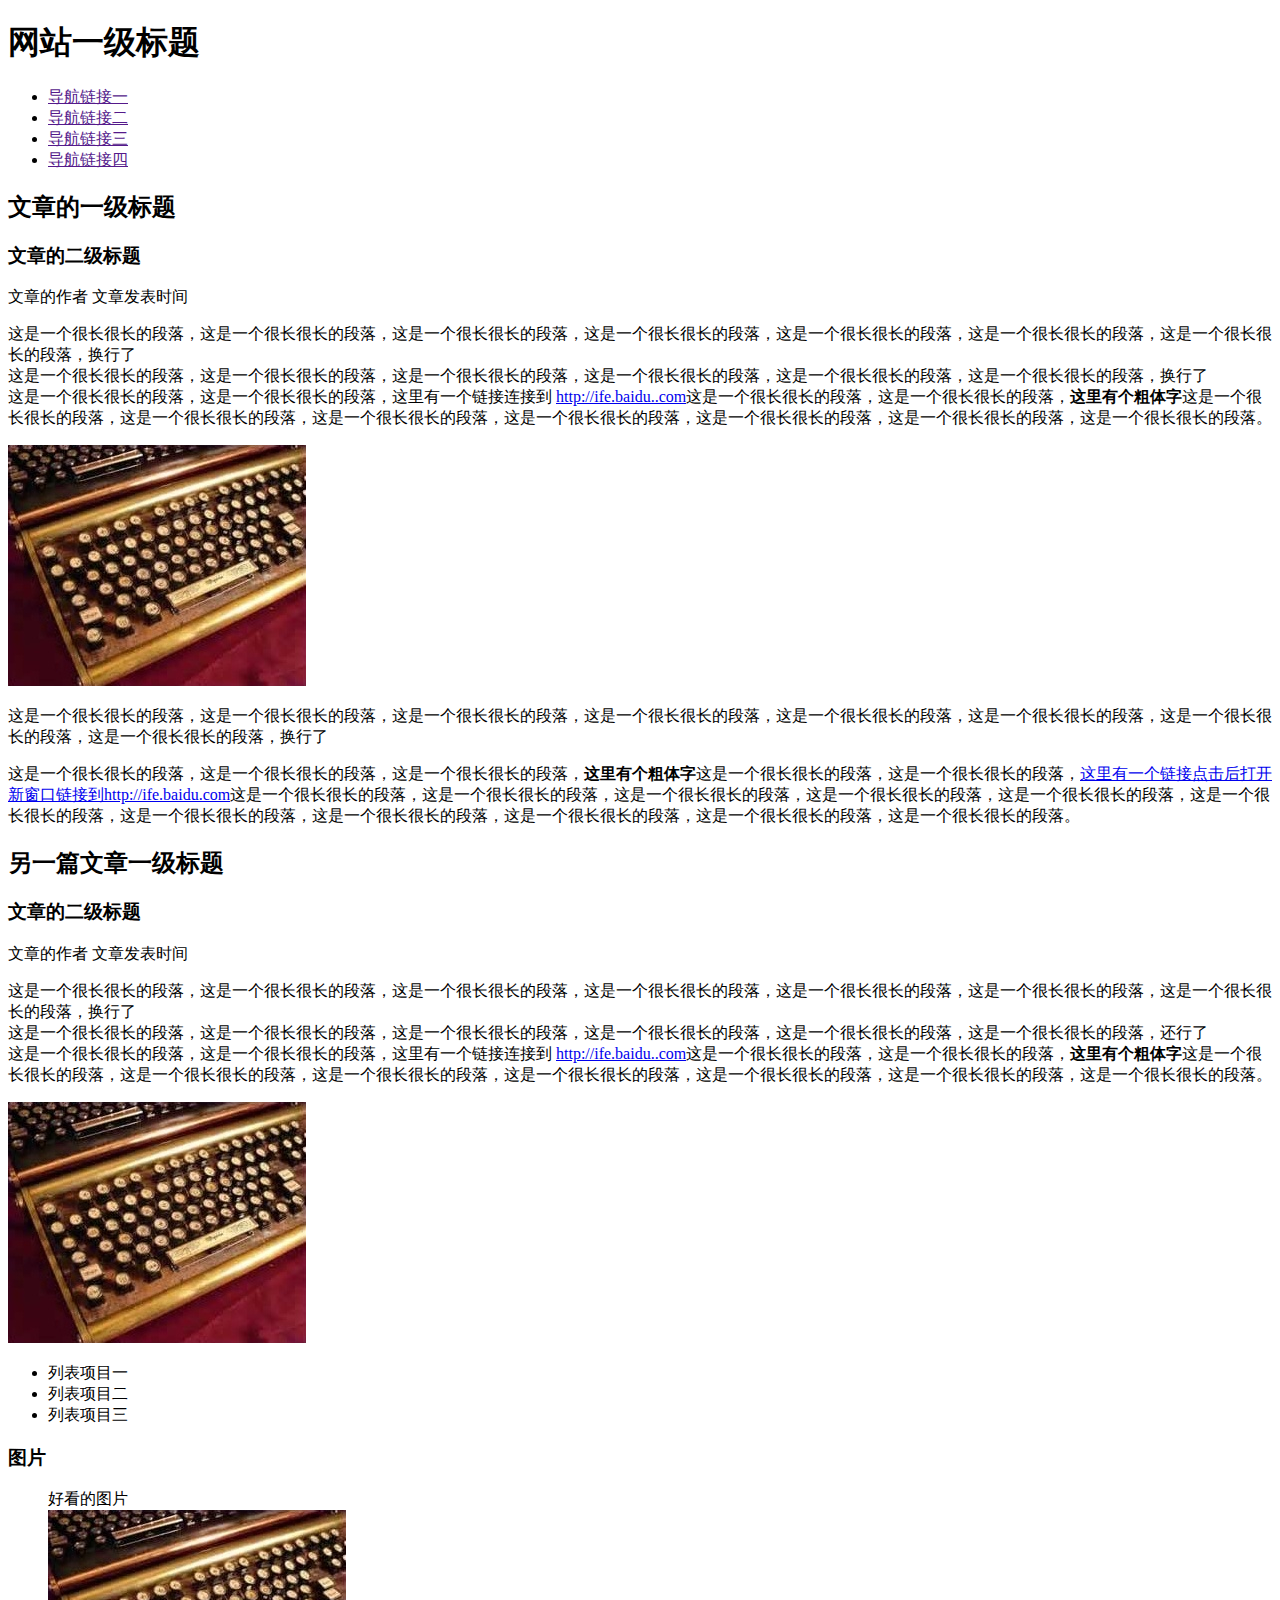
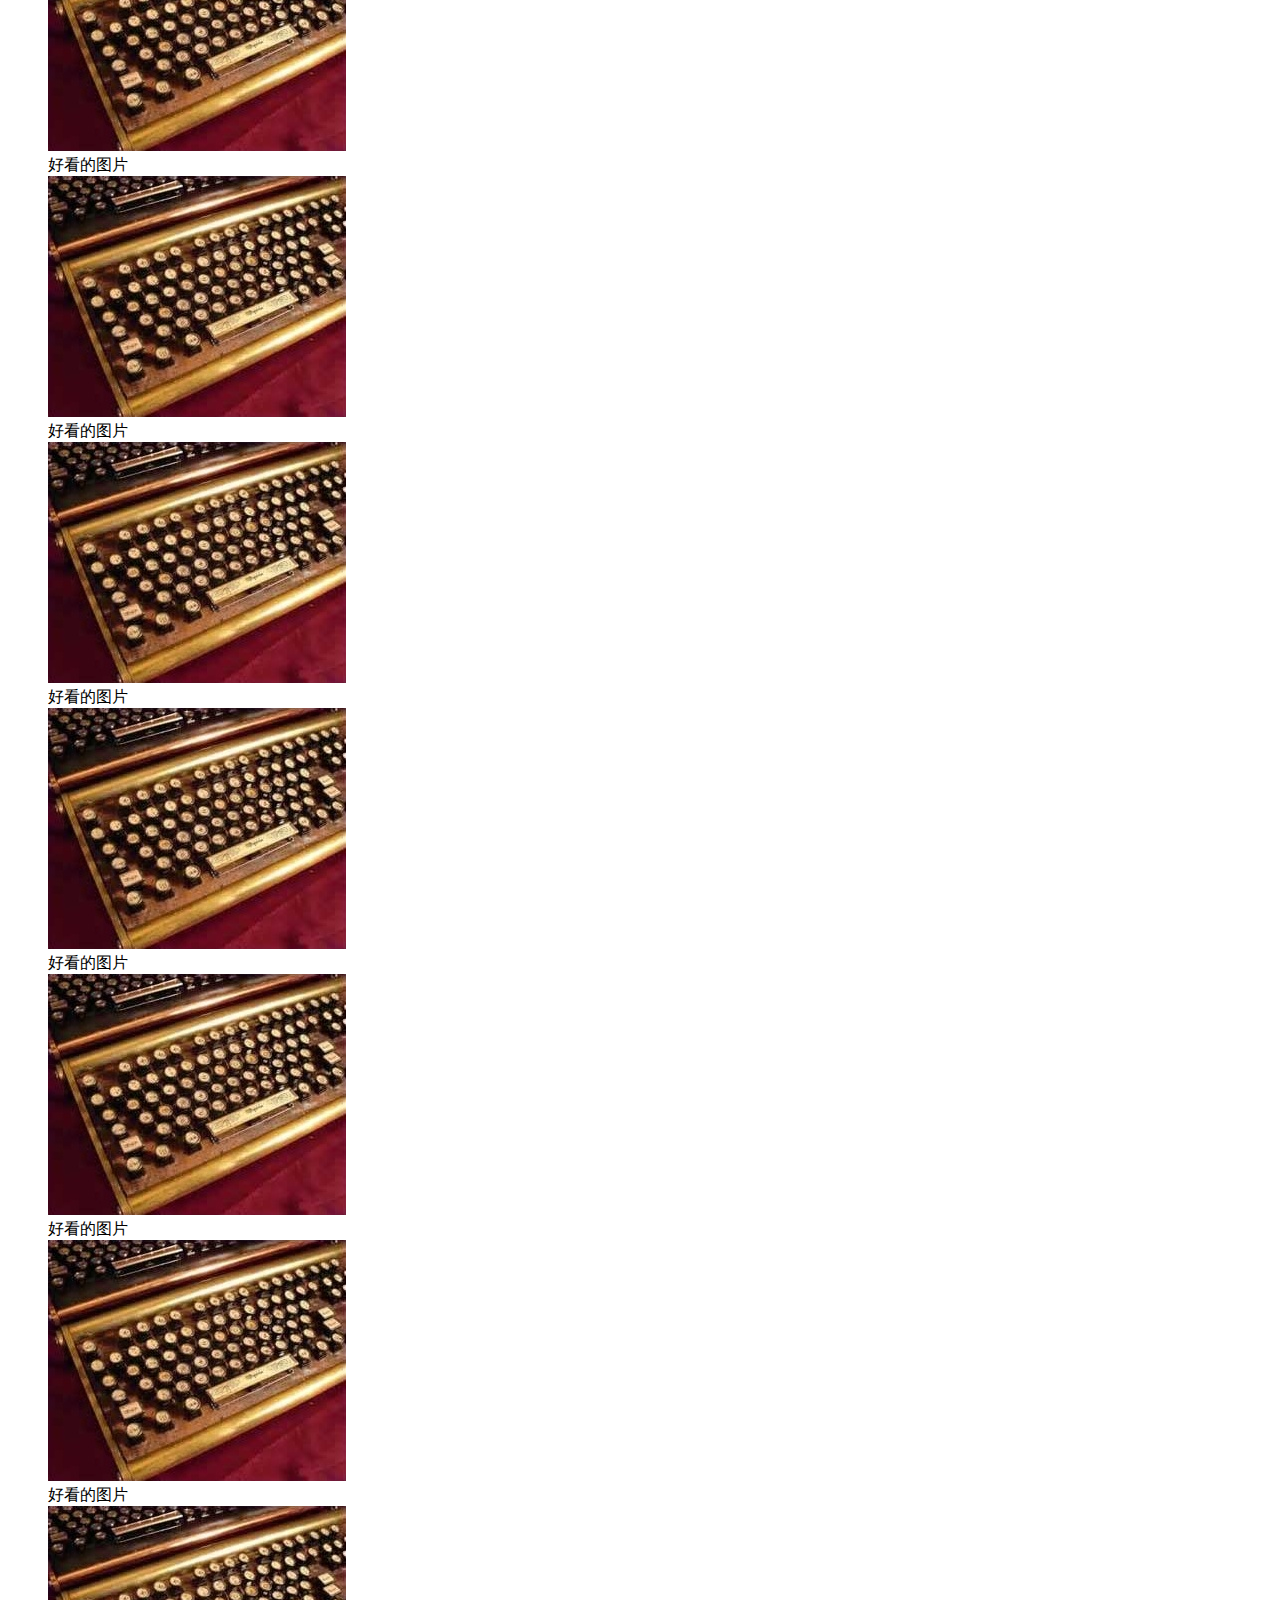
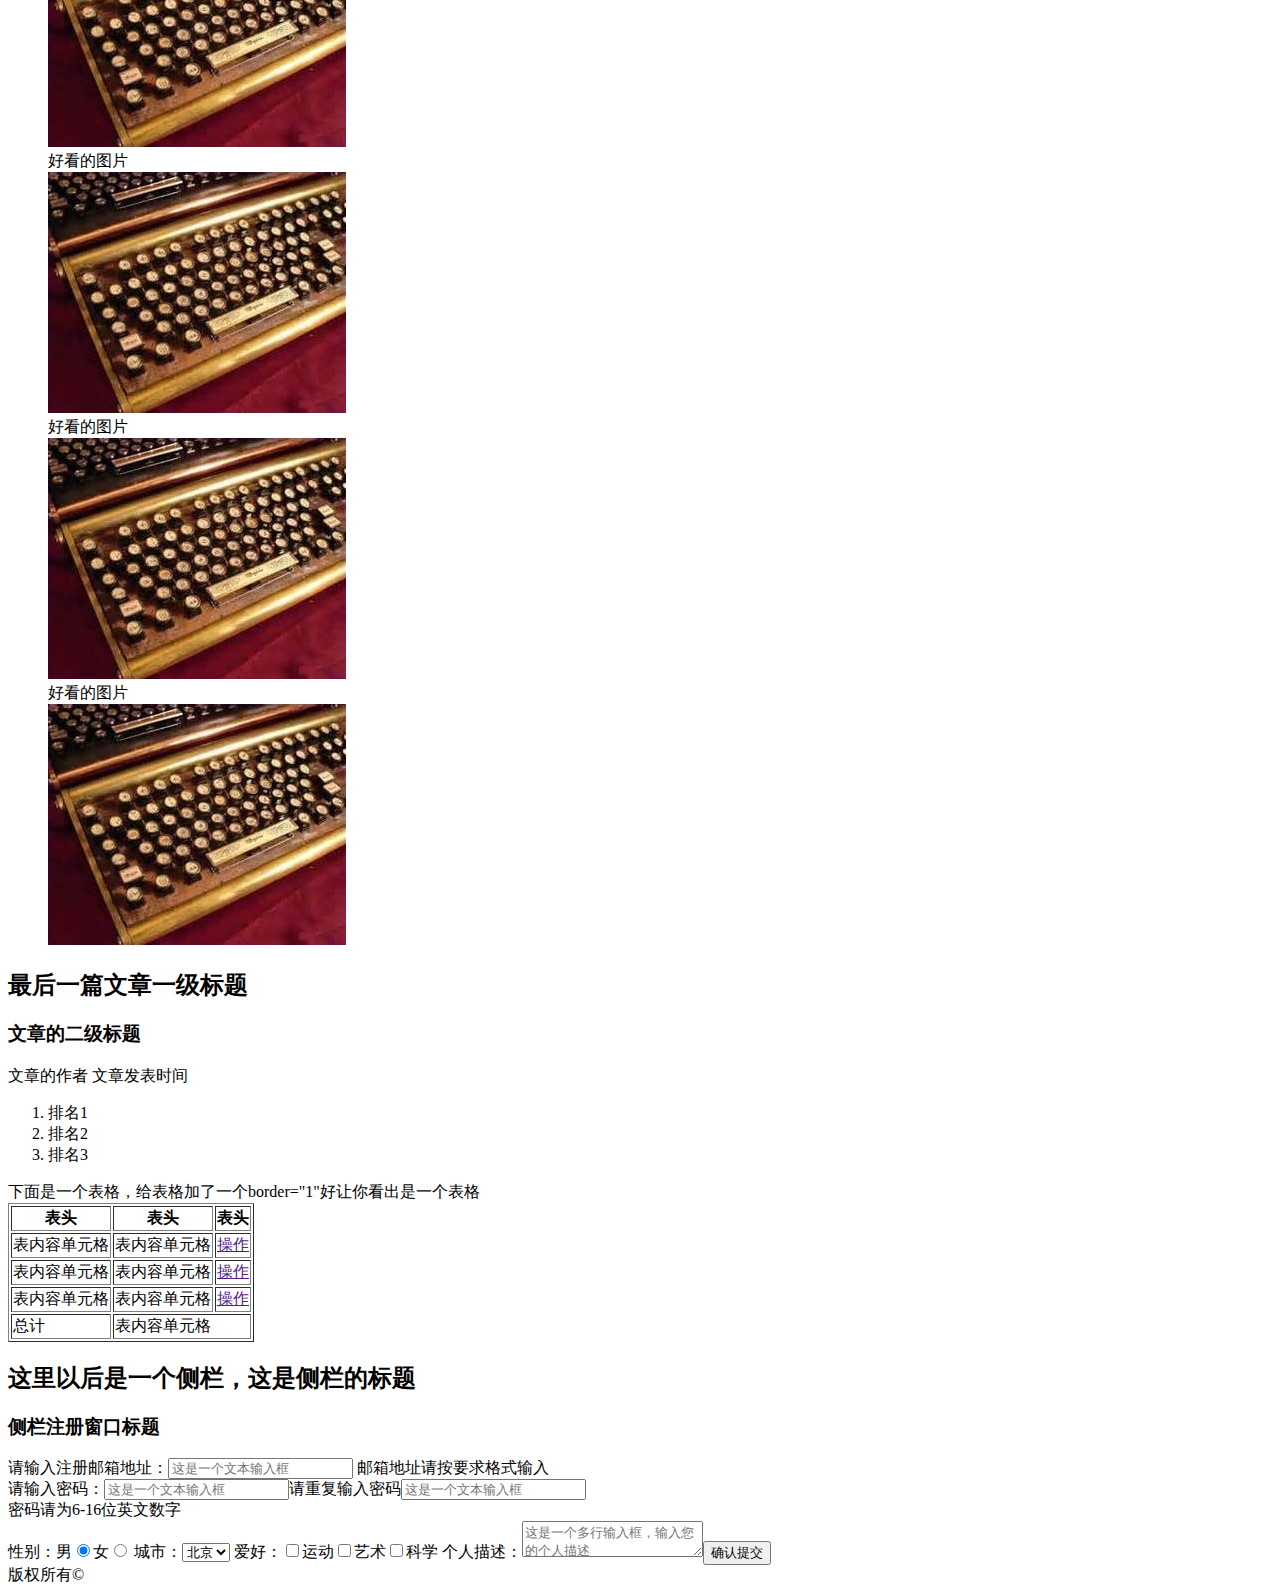
<file: xiaowei/mission1/index.html>
<!DOCTYPE html>
<html>
<head>
    <meta charset="UTF-8">
    <title>task1</title>
    <style>
        dt {margin-left: 40px;}
    </style>
</head>
<body>
<header>
<h1>网站一级标题</h1>
</header>
<nav>
    <ul>
        <li><a href="">导航链接一</a></li>
        <li><a href="">导航链接二</a></li>
        <li><a href="">导航链接三</a></li>
        <li><a href="">导航链接四</a></li>
    </ul>
</nav>
<main>
    <article>
    <h2>文章的一级标题</h2>
    <h3>文章的二级标题</h3>
    <p>文章的作者 <time>文章发表时间</time></p>
    <p>这是一个很长很长的段落，这是一个很长很长的段落，这是一个很长很长的段落，这是一个很长很长的段落，这是一个很长很长的段落，这是一个很长很长的段落，这是一个很长很长的段落，换行了<br>这是一个很长很长的段落，这是一个很长很长的段落，这是一个很长很长的段落，这是一个很长很长的段落，这是一个很长很长的段落，这是一个很长很长的段落，换行了<br>这是一个很长很长的段落，这是一个很长很长的段落，这里有一个链接连接到 <a href="http://ife.baidu.com">http://ife.baidu..com</a>这是一个很长很长的段落，这是一个很长很长的段落，<b>这里有个粗体字</b>这是一个很长很长的段落，这是一个很长很长的段落，这是一个很长很长的段落，这是一个很长很长的段落，这是一个很长很长的段落，这是一个很长很长的段落，这是一个很长很长的段落。</p>
        <img src="img.jpg" alt="">
        <p>这是一个很长很长的段落，这是一个很长很长的段落，这是一个很长很长的段落，这是一个很长很长的段落，这是一个很长很长的段落，这是一个很长很长的段落，这是一个很长很长的段落，这是一个很长很长的段落，换行了</p>
        <p>这是一个很长很长的段落，这是一个很长很长的段落，这是一个很长很长的段落，<b>这里有个粗体字</b>这是一个很长很长的段落，这是一个很长很长的段落，<a href="http://ife.baidu.com" target="_blank">这里有一个链接点击后打开新窗口链接到http://ife.baidu.com</a>这是一个很长很长的段落，这是一个很长很长的段落，这是一个很长很长的段落，这是一个很长很长的段落，这是一个很长很长的段落，这是一个很长很长的段落，这是一个很长很长的段落，这是一个很长很长的段落，这是一个很长很长的段落，这是一个很长很长的段落，这是一个很长很长的段落。</p>
    </article>

    <article>
        <h2>另一篇文章一级标题</h2>
        <h3>文章的二级标题</h3>
        <p>文章的作者 <time>文章发表时间</time></p>
        <p>这是一个很长很长的段落，这是一个很长很长的段落，这是一个很长很长的段落，这是一个很长很长的段落，这是一个很长很长的段落，这是一个很长很长的段落，这是一个很长很长的段落，换行了<br>这是一个很长很长的段落，这是一个很长很长的段落，这是一个很长很长的段落，这是一个很长很长的段落，这是一个很长很长的段落，这是一个很长很长的段落，还行了<br>这是一个很长很长的段落，这是一个很长很长的段落，这里有一个链接连接到 <a href="http://ife.baidu.com">http://ife.baidu..com</a>这是一个很长很长的段落，这是一个很长很长的段落，<b>这里有个粗体字</b>这是一个很长很长的段落，这是一个很长很长的段落，这是一个很长很长的段落，这是一个很长很长的段落，这是一个很长很长的段落，这是一个很长很长的段落，这是一个很长很长的段落。</p>
        <img src="img.jpg" alt="">
        <ul>
            <li>列表项目一</li>
            <li>列表项目二</li>
            <li>列表项目三</li>
        </ul>
        <h3>图片</h3>
        <dl>
            <dt>好看的图片</dt>
            <dd><img src="img.jpg" alt=""></dd>
            <dt>好看的图片</dt>
            <dd><img src="img.jpg" alt=""></dd>
            <dt>好看的图片</dt>
            <dd><img src="img.jpg" alt=""></dd>
            <dt>好看的图片</dt>
            <dd><img src="img.jpg" alt=""></dd>
            <dt>好看的图片</dt>
            <dd><img src="img.jpg" alt=""></dd>
            <dt>好看的图片</dt>
            <dd><img src="img.jpg" alt=""></dd>
            <dt>好看的图片</dt>
            <dd><img src="img.jpg" alt=""></dd>
            <dt>好看的图片</dt>
            <dd><img src="img.jpg" alt=""></dd>
            <dt>好看的图片</dt>
            <dd><img src="img.jpg" alt=""></dd>
            <dt>好看的图片</dt>
            <dd><img src="img.jpg" alt=""></dd>
        </dl>
    </article>

    <article>
        <h2>最后一篇文章一级标题</h2>
        <h3>文章的二级标题</h3>
        <p>文章的作者 <time>文章发表时间</time></p>
        <ol>
            <li>排名1</li>
            <li>排名2</li>
            <li>排名3</li>
        </ol>
        <div>下面是一个表格，给表格加了一个border="1"好让你看出是一个表格</div>
        <table border="1">
            <tr>
                <th>表头</th><th>表头</th><th>表头</th>
            </tr>
            <tr>
                <td>表内容单元格</td><td>表内容单元格</td><td><a href="">操作</a></td>
            </tr>
            <tr>
                <td>表内容单元格</td><td>表内容单元格</td><td><a href="">操作</a></td>
            </tr>
            <tr>
                <td>表内容单元格</td><td>表内容单元格</td><td><a href="">操作</a></td>
            </tr>
            <tr>
                <td>总计</td><td colspan="2">表内容单元格</td>
            </tr>
        </table>
    </article>

    <aside>
        <h2>这里以后是一个侧栏，这是侧栏的标题</h2>
        <h3>侧栏注册窗口标题</h3>
        <form action="">
            请输入注册邮箱地址：<input type="text" placeholder="这是一个文本输入框"/>
            邮箱地址请按要求格式输入<br>
            请输入密码：<input type="text" placeholder="这是一个文本输入框" />请重复输入密码<input type="text" placeholder="这是一个文本输入框" /><br>
            密码请为6-16位英文数字<br>
            性别：男<input type="radio" name="sex" checked />女<input type="radio" name="sex" >
            城市：<select name="city"><option>北京</option></select>
            爱好：<input type="checkbox" name="hobbies">运动<input type="checkbox" name="hobbies">艺术<input type="checkbox" name="hobbies">科学 个人描述：<textarea placeholder="这是一个多行输入框，输入您的个人描述"></textarea><button type="submit">确认提交</button>
        </form>
    </aside>
</main>


<footer>
    <div>版权所有&copy;</div>
</footer>
</body>
</html>
</file>
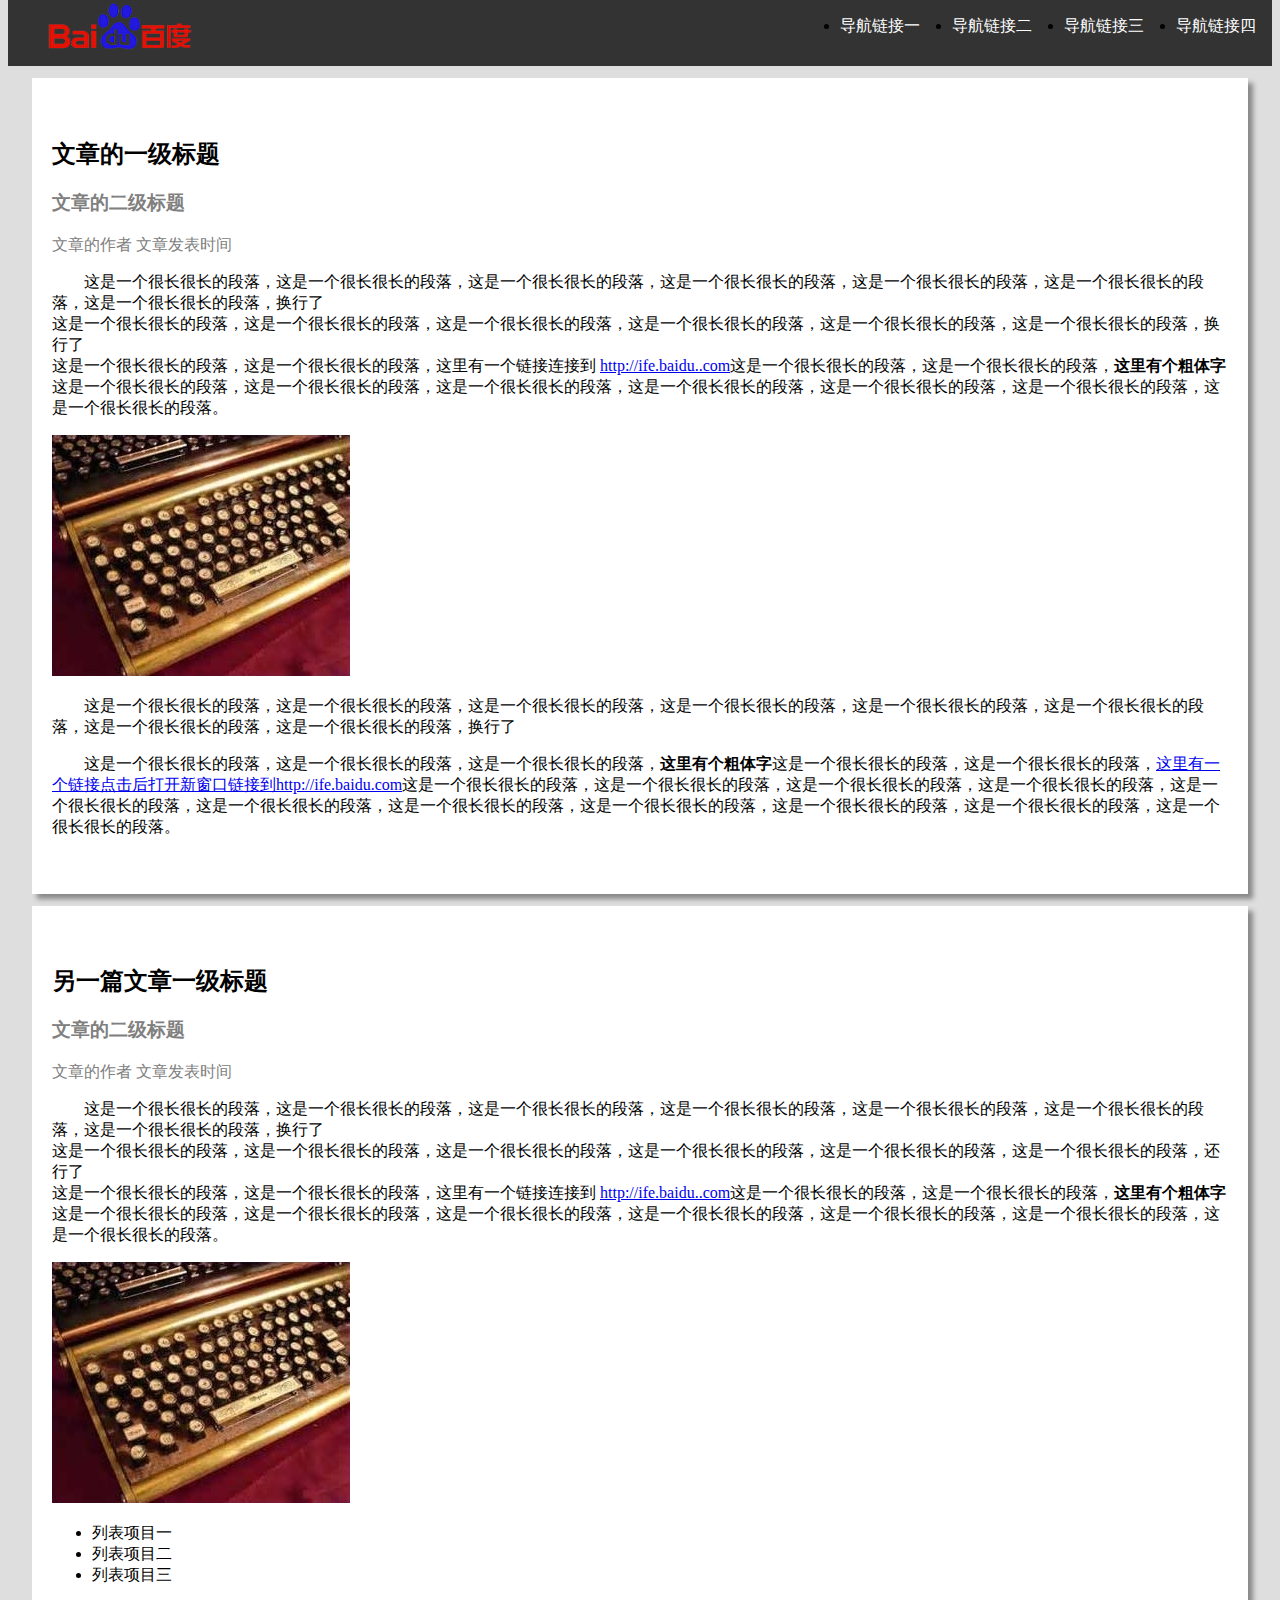
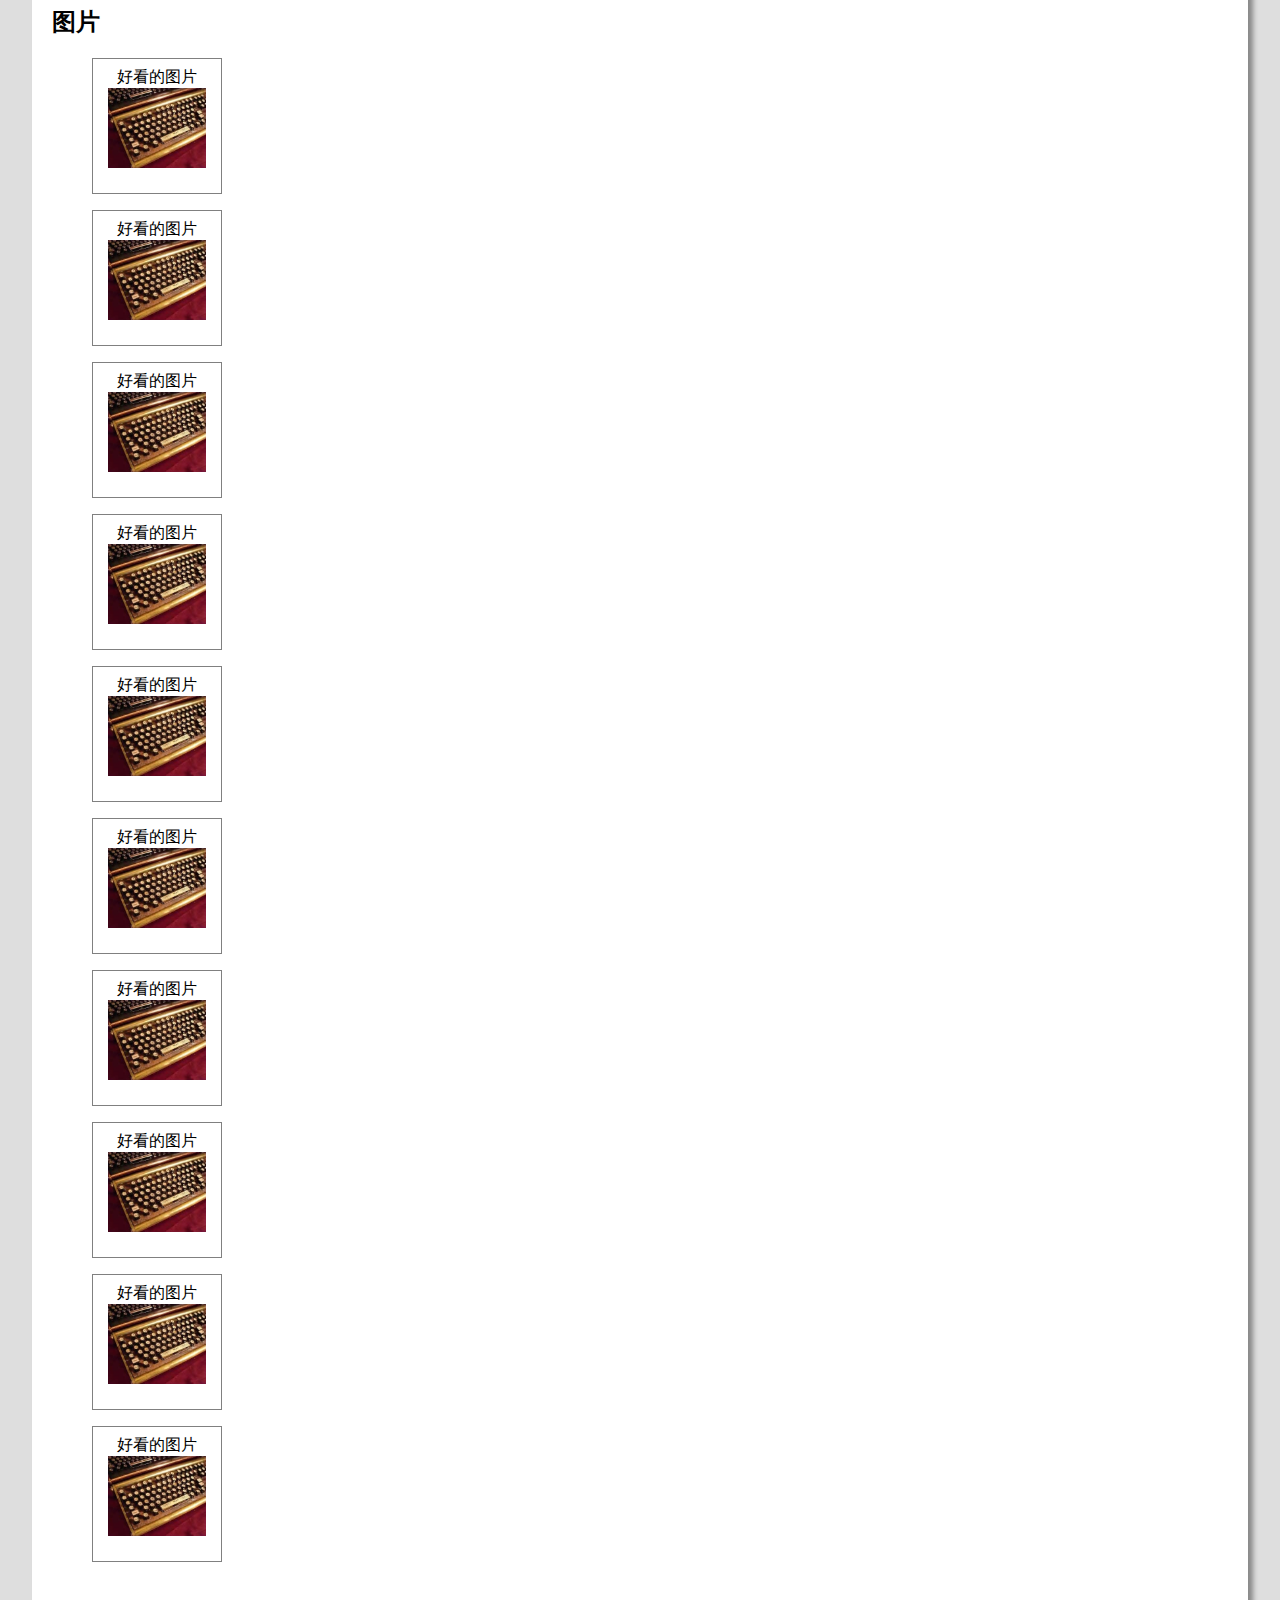
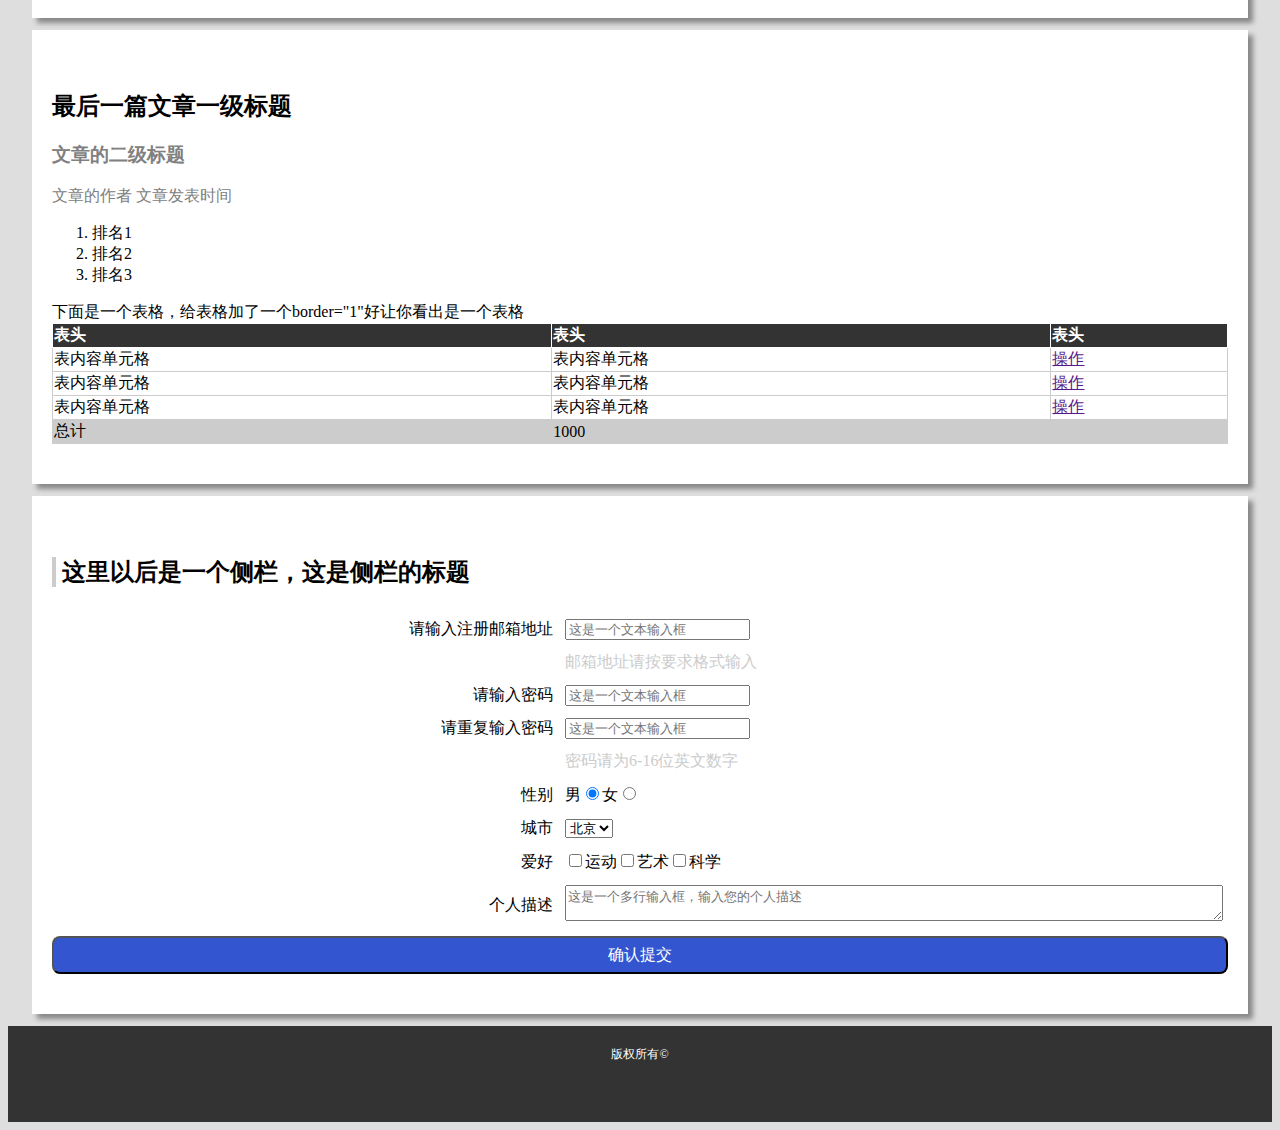
<file: xiaowei/mission2/index.html>
<!DOCTYPE html>
<html>
<head>
    <meta charset="UTF-8">
    <title>task2</title>
    <link rel="stylesheet" href="css/indexCss.css">
    <style>
        dt {margin-left: 40px;}
    </style>
</head>
<body>
<header>
    <img src="resource/baiduTitle.png" alt="百度标志"/>
    <nav>
        <ul>
            <li><a href="">导航链接一</a></li>
            <li><a href="">导航链接二</a></li>
            <li><a href="">导航链接三</a></li>
            <li><a href="">导航链接四</a></li>
        </ul>
    </nav>
</header>
<main>
    <article>
        <h2>文章的一级标题</h2>
        <h3>文章的二级标题</h3>
        <div class="au-msg">文章的作者 <time>文章发表时间</time></div>
        <p>这是一个很长很长的段落，这是一个很长很长的段落，这是一个很长很长的段落，这是一个很长很长的段落，这是一个很长很长的段落，这是一个很长很长的段落，这是一个很长很长的段落，换行了<br>这是一个很长很长的段落，这是一个很长很长的段落，这是一个很长很长的段落，这是一个很长很长的段落，这是一个很长很长的段落，这是一个很长很长的段落，换行了<br>这是一个很长很长的段落，这是一个很长很长的段落，这里有一个链接连接到 <a href="http://ife.baidu.com">http://ife.baidu..com</a>这是一个很长很长的段落，这是一个很长很长的段落，<b>这里有个粗体字</b>这是一个很长很长的段落，这是一个很长很长的段落，这是一个很长很长的段落，这是一个很长很长的段落，这是一个很长很长的段落，这是一个很长很长的段落，这是一个很长很长的段落。</p>
        <img src="img.jpg" alt="">
        <p>这是一个很长很长的段落，这是一个很长很长的段落，这是一个很长很长的段落，这是一个很长很长的段落，这是一个很长很长的段落，这是一个很长很长的段落，这是一个很长很长的段落，这是一个很长很长的段落，换行了</p>
        <p>这是一个很长很长的段落，这是一个很长很长的段落，这是一个很长很长的段落，<b>这里有个粗体字</b>这是一个很长很长的段落，这是一个很长很长的段落，<a href="http://ife.baidu.com" target="_blank">这里有一个链接点击后打开新窗口链接到http://ife.baidu.com</a>这是一个很长很长的段落，这是一个很长很长的段落，这是一个很长很长的段落，这是一个很长很长的段落，这是一个很长很长的段落，这是一个很长很长的段落，这是一个很长很长的段落，这是一个很长很长的段落，这是一个很长很长的段落，这是一个很长很长的段落，这是一个很长很长的段落。</p>
    </article>

    <article>
        <h2>另一篇文章一级标题</h2>
        <h3>文章的二级标题</h3>
        <div class="au-msg">文章的作者 <time>文章发表时间</time></div>
        <p>这是一个很长很长的段落，这是一个很长很长的段落，这是一个很长很长的段落，这是一个很长很长的段落，这是一个很长很长的段落，这是一个很长很长的段落，这是一个很长很长的段落，换行了<br>这是一个很长很长的段落，这是一个很长很长的段落，这是一个很长很长的段落，这是一个很长很长的段落，这是一个很长很长的段落，这是一个很长很长的段落，还行了<br>这是一个很长很长的段落，这是一个很长很长的段落，这里有一个链接连接到 <a href="http://ife.baidu.com">http://ife.baidu..com</a>这是一个很长很长的段落，这是一个很长很长的段落，<b>这里有个粗体字</b>这是一个很长很长的段落，这是一个很长很长的段落，这是一个很长很长的段落，这是一个很长很长的段落，这是一个很长很长的段落，这是一个很长很长的段落，这是一个很长很长的段落。</p>
        <img src="img.jpg" alt="">
        <ul>
            <li>列表项目一</li>
            <li>列表项目二</li>
            <li>列表项目三</li>
        </ul>
        <h2>图片</h2>
        <figure>
            <figcaption>好看的图片</figcaption>
            <img src="img.jpg" alt="">
        </figure>
        <figure>
            <figcaption>好看的图片</figcaption>
            <img src="img.jpg" alt="">
        </figure>
        <figure>
            <figcaption>好看的图片</figcaption>
            <img src="img.jpg" alt="">
        </figure>
        <figure>
            <figcaption>好看的图片</figcaption>
            <img src="img.jpg" alt="">
        </figure>
        <figure>
            <figcaption>好看的图片</figcaption>
            <img src="img.jpg" alt="">
        </figure>
        <figure>
            <figcaption>好看的图片</figcaption>
            <img src="img.jpg" alt="">
        </figure>
        <figure>
            <figcaption>好看的图片</figcaption>
            <img src="img.jpg" alt="">
        </figure>
        <figure>
            <figcaption>好看的图片</figcaption>
            <img src="img.jpg" alt="">
        </figure>
        <figure>
            <figcaption>好看的图片</figcaption>
            <img src="img.jpg" alt="">
        </figure>
        <figure>
            <figcaption>好看的图片</figcaption>
            <img src="img.jpg" alt="">
        </figure>
        <!--<dl class="main-article-dl">-->
            <!--<dt>好看的图片</dt>-->
            <!--<dd><img src="img.jpg" alt=""></dd>-->
            <!--<dt>好看的图片</dt>-->
            <!--<dd><img src="img.jpg" alt=""></dd>-->
            <!--<dt>好看的图片</dt>-->
            <!--<dd><img src="img.jpg" alt=""></dd>-->
            <!--<dt>好看的图片</dt>-->
            <!--<dd><img src="img.jpg" alt=""></dd>-->
            <!--<dt>好看的图片</dt>-->
            <!--<dd><img src="img.jpg" alt=""></dd>-->
            <!--<dt>好看的图片</dt>-->
            <!--<dd><img src="img.jpg" alt=""></dd>-->
            <!--<dt>好看的图片</dt>-->
            <!--<dd><img src="img.jpg" alt=""></dd>-->
            <!--<dt>好看的图片</dt>-->
            <!--<dd><img src="img.jpg" alt=""></dd>-->
            <!--<dt>好看的图片</dt>-->
            <!--<dd><img src="img.jpg" alt=""></dd>-->
            <!--<dt>好看的图片</dt>-->
            <!--<dd><img src="img.jpg" alt=""></dd>-->
        <!--</dl>-->
    </article>

    <article>
        <h2>最后一篇文章一级标题</h2>
        <h3>文章的二级标题</h3>
        <div class="au-msg">文章的作者 <time>文章发表时间</time></div>
        <ol>
            <li>排名1</li>
            <li>排名2</li>
            <li>排名3</li>
        </ol>
        <div>下面是一个表格，给表格加了一个border="1"好让你看出是一个表格</div>
        <table>
            <tr>
                <th>表头</th><th>表头</th><th>表头</th>
            </tr>
            <tr>
                <td>表内容单元格</td><td>表内容单元格</td><td><a href="">操作</a></td>
            </tr>
            <tr>
                <td>表内容单元格</td><td>表内容单元格</td><td><a href="">操作</a></td>
            </tr>
            <tr>
                <td>表内容单元格</td><td>表内容单元格</td><td><a href="">操作</a></td>
            </tr>
            <tr class="table-last-tr">
                <td>总计</td><td colspan="2">1000</td>
            </tr>
        </table>
    </article>

    <aside>
        <h2><span></span>&nbsp;这里以后是一个侧栏，这是侧栏的标题</h2>
        <form action="">
            <table class="register-input">
                <tr><td class="register-input-name">请输入注册邮箱地址</td><td class="register-input-content"><input type="text" placeholder="这是一个文本输入框"/></td></tr>
                <tr><td></td><td><span class="hint">邮箱地址请按要求格式输入</span></td></tr>
                <tr><td class="register-input-name">请输入密码</td><td class="register-input-content"><input type="text" placeholder="这是一个文本输入框" /></td></tr>
                <tr><td class="register-input-name">请重复输入密码</td><td class="register-input-content"><input type="text" placeholder="这是一个文本输入框" /></td></tr>
                <tr><td></td><td><span class="hint">密码请为6-16位英文数字</span></td></tr>
                <tr><td class="register-input-name">性别</td><td class="register-input-content">男<input type="radio" name="sex" checked />女<input type="radio" name="sex" ></td></tr>
                <tr><td class="register-input-name">城市</td><td class="register-input-content"><select name="city"><option>北京</option></select></td></tr>
                <tr><td class="register-input-name">爱好</td><td class="register-input-content"><input type="checkbox" name="hobbies">运动<input type="checkbox" name="hobbies">艺术<input type="checkbox" name="hobbies">科学</td></tr>
                <tr><td class="register-input-name">个人描述</td><td class="register-input-content" rowspan="3"><textarea placeholder="这是一个多行输入框，输入您的个人描述"></textarea></td></tr>
            </table>
            <button type="submit">确认提交</button>
        </form>
    </aside>
</main>


<footer>
    <div>版权所有&copy;</div>
</footer>
</body>
</html>
</file>
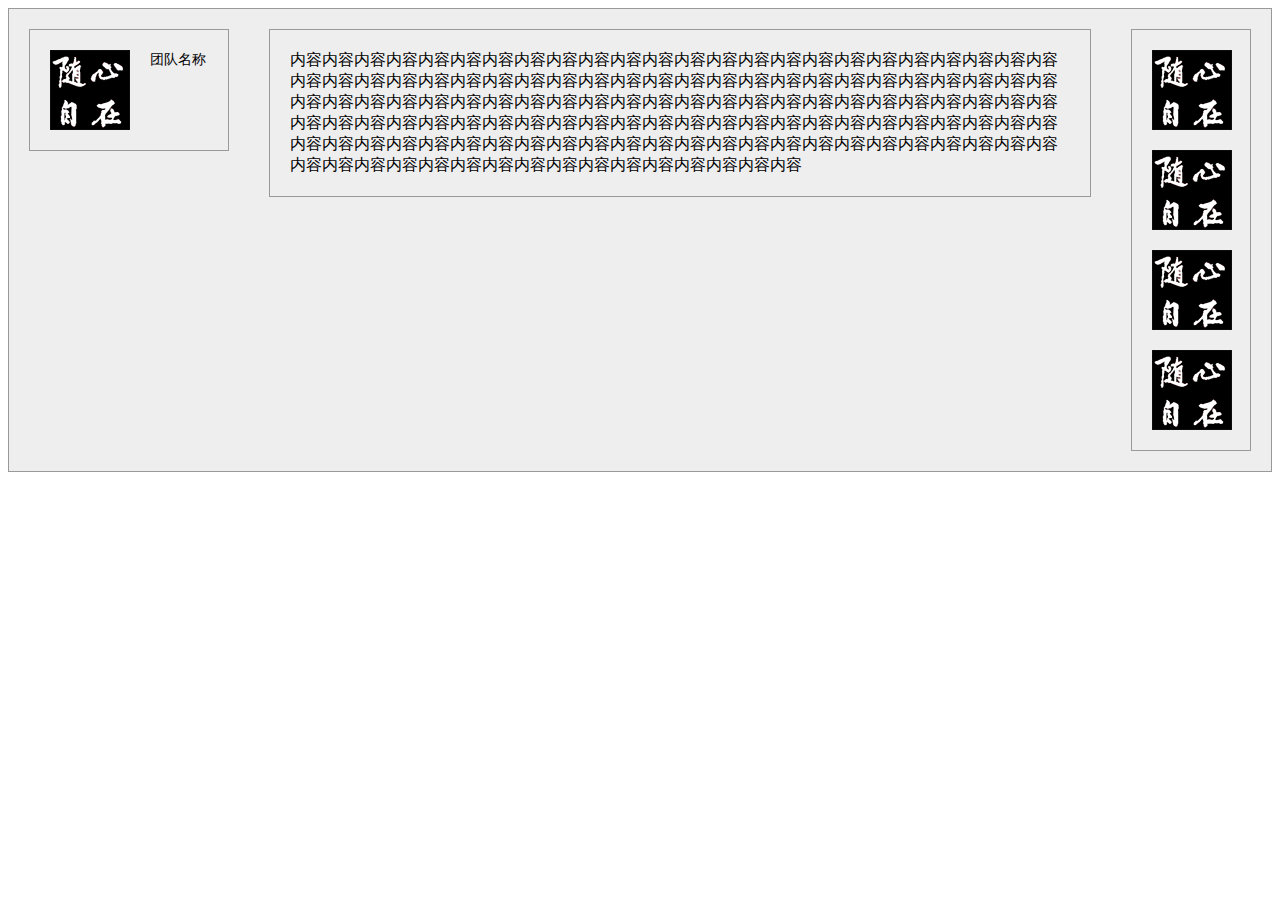
<file: xiaowei/mission3/index.html>
<!DOCTYPE html>
<html>
<head>
    <meta charset="UTF-8">
    <title>task3</title>
    <link rel="stylesheet" href="css/indexCss.css">
</head>
<body>
<div class="container clearfix">
    <div class="left">
        <img src="resource/logo.png" alt="" />
        <span>团队名称</span>
    </div>

    <div class="right">
        <img src="resource/logo.png" />
        <img src="resource/logo.png" />
        <img src="resource/logo.png" />
        <img src="resource/logo.png" />
    </div>

    <div class="center">
        内容内容内容内容内容内容内容内容内容内容内容内容内容内容内容内容内容内容内容内容内容内容内容内容内容内容内容内容内容内容内容内容内容内容内容内容内容内容内容内容内容内容内容内容内容内容内容内容内容内容内容内容内容内容内容内容内容内容内容内容内容内容内容内容内容内容内容内容内容内容内容内容内容内容内容内容内容内容内容内容内容内容内容内容内容内容内容内容内容内容内容内容内容内容内容内容内容内容内容内容内容内容内容内容内容内容内容内容内容内容内容内容内容内容内容内容内容内容内容内容内容内容内容内容内容内容内容内容内容内容内容内容内容内容内容内容
    </div>
</div>
</body>
</html>
</file>
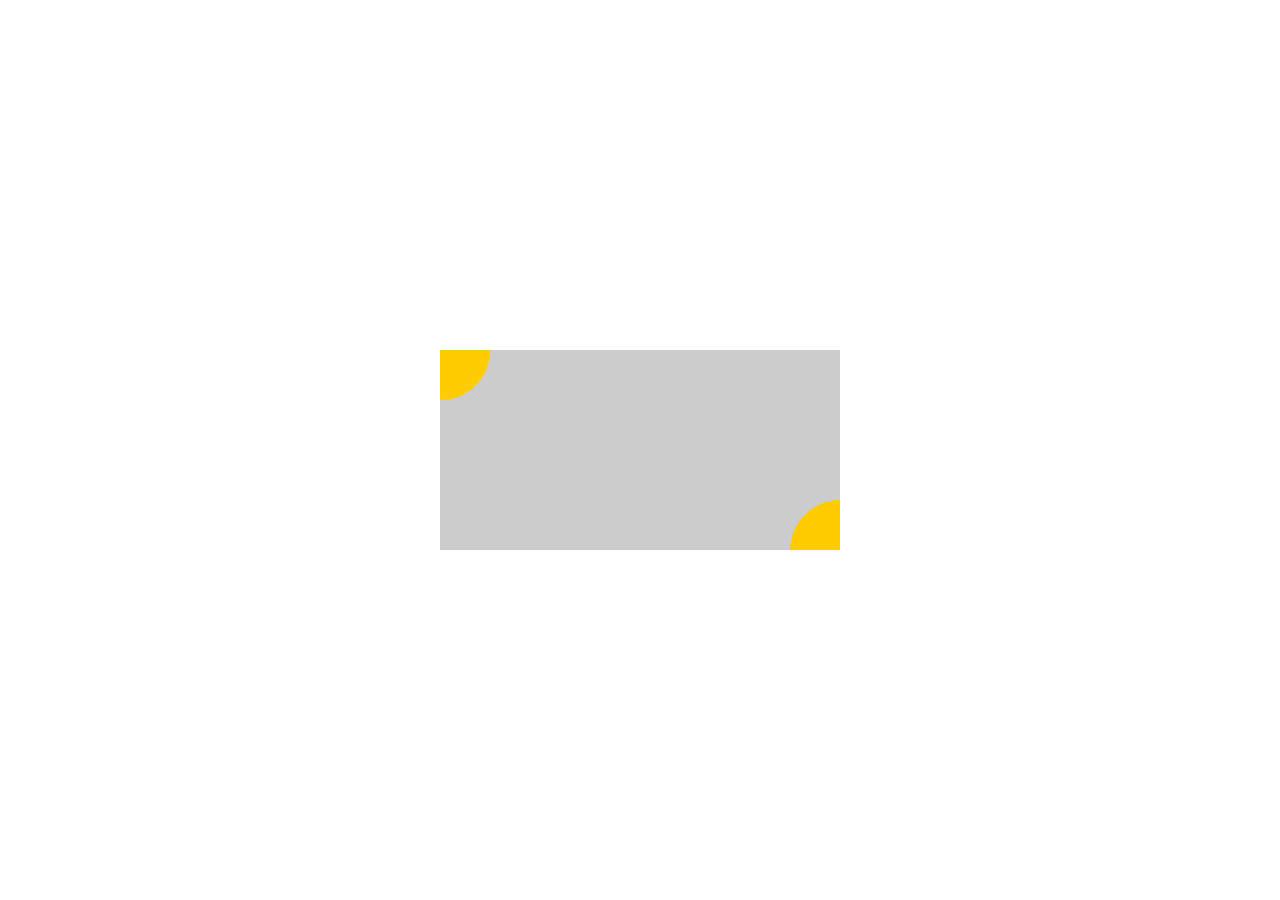
<file: xiaowei/mission4/index.html>
<!DOCTYPE html>
<html lang="en">
<head>
    <meta charset="UTF-8">
    <title>task4</title>
    <style>
        .cuboid {
            height: 200px;
            width: 400px;
            background-color: #ccc;
            position: fixed;
            top: 50%;
            left: 50%;
            margin-top: -100px;
            margin-left: -200px;
        }

        .top-left {
            background-color: #fc0;
            height: 50px;
            width: 50px;
            border-radius: 0 0 50px 0;
        }

        .bottom-right {
            background-color: #fc0;
            height: 50px;
            width: 50px;
            position: absolute;
            bottom: 0;
            right: 0;
            border-radius: 50px 0 0 0;
        }

    </style>
</head>
<body>
    <div class="cuboid">
        <div class="top-left"></div>
        <div class="bottom-right"></div>
    </div>
</body>
</html>
</file>
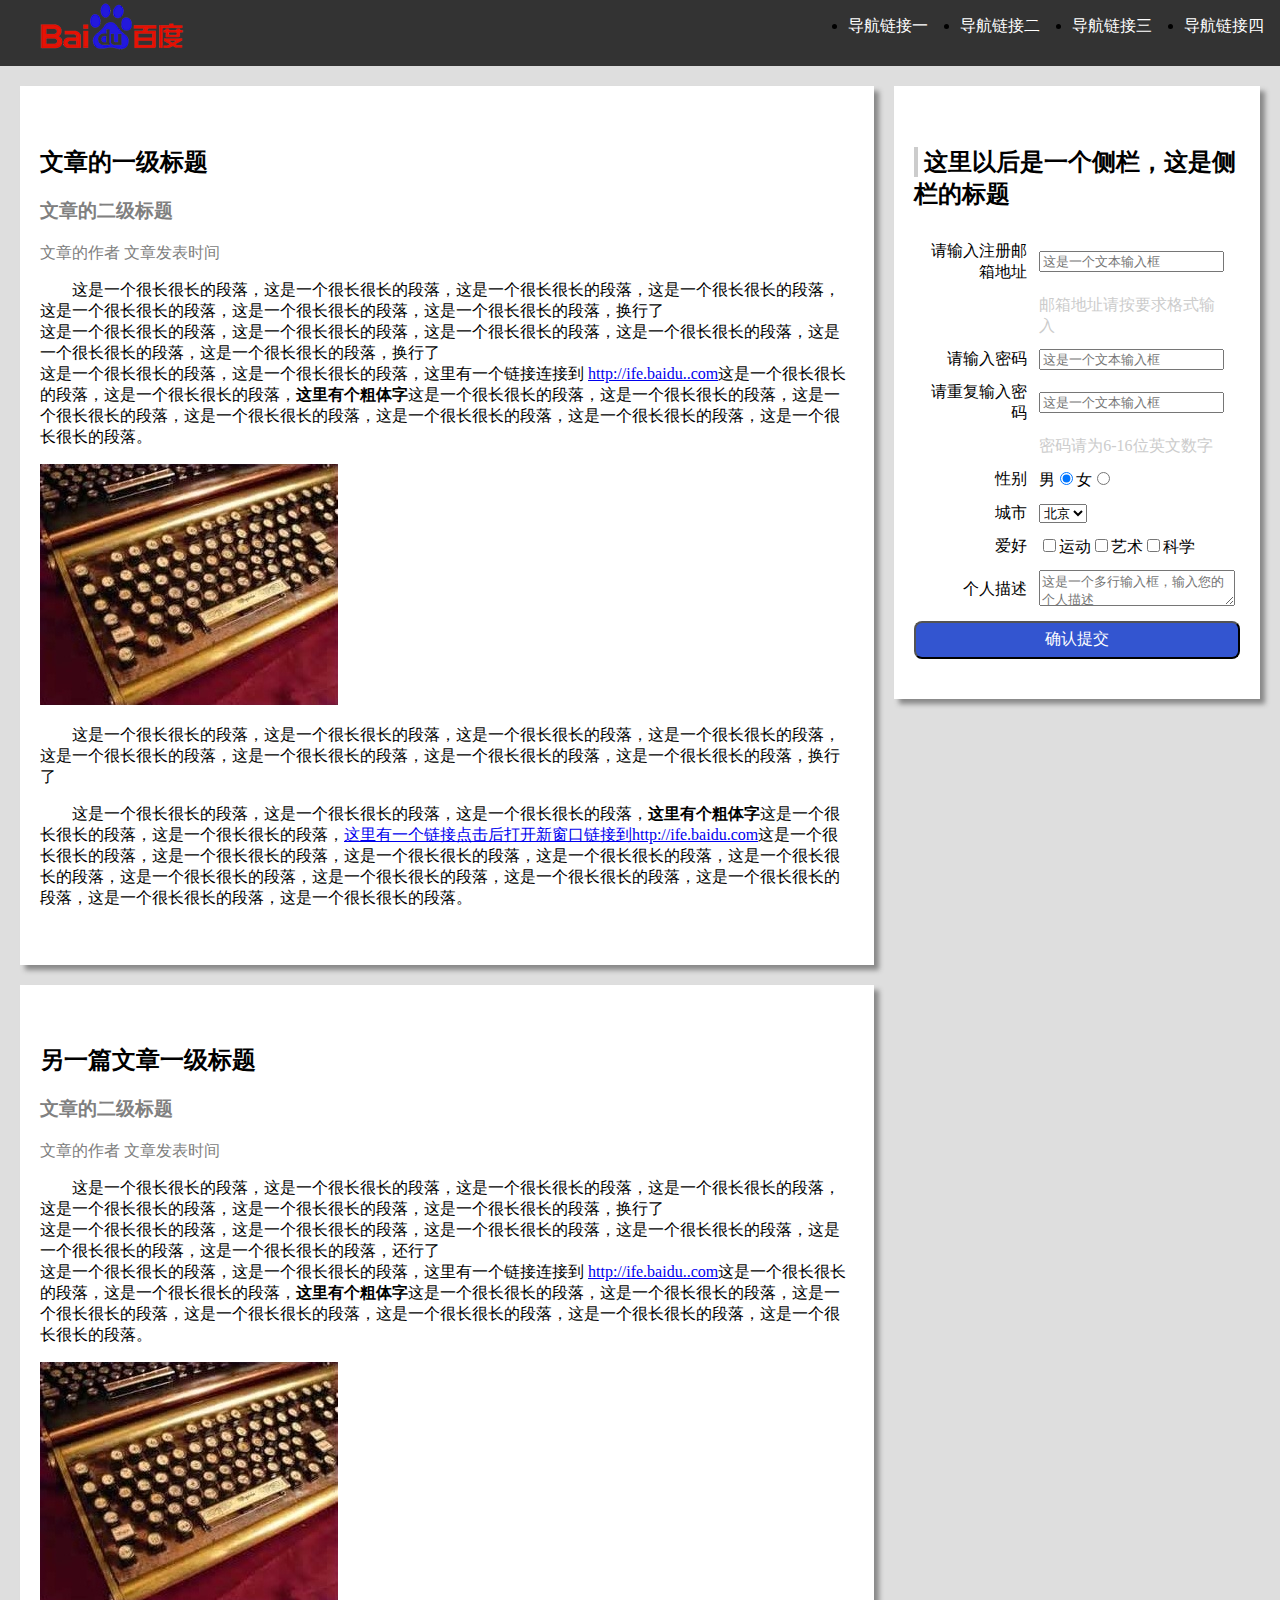
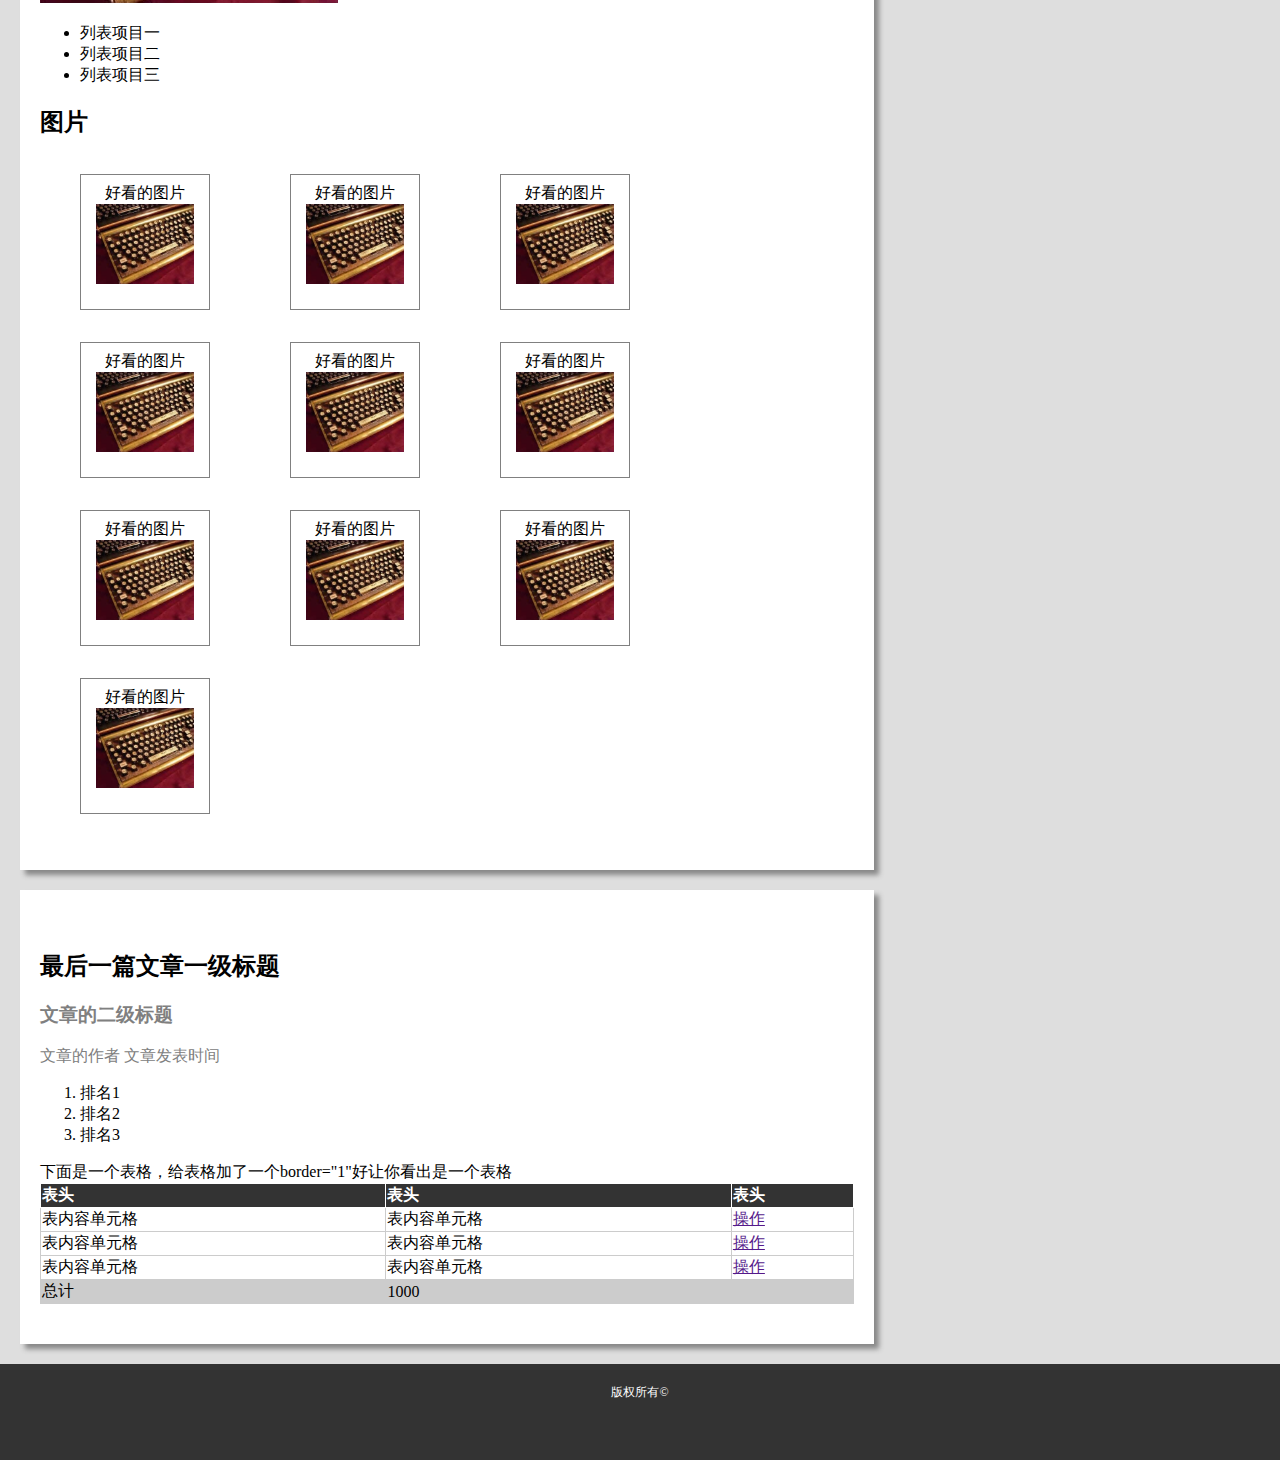
<file: xiaowei/mission5/index.html>
<!DOCTYPE html>
<html>
<head>
    <meta charset="UTF-8">
    <title>task2</title>
    <link rel="stylesheet" href="css/indexCss.css">
    <style>
        .clearfix {
            overflow: auto;
            zoom: 1;
        }

        .main-aside {
            float: left;
            width: 366px;
            margin: 20px 20px 20px -386px;
        }

        .main-article {
            float: left;
            margin:20px 406px 20px 20px;
        }

    </style>
</head>
<body>
<header>
    <img src="resource/baiduTitle.png" alt="百度标志"/>
    <nav>
        <ul>
            <li><a href="">导航链接一</a></li>
            <li><a href="">导航链接二</a></li>
            <li><a href="">导航链接三</a></li>
            <li><a href="">导航链接四</a></li>
        </ul>
    </nav>
</header>
<main class="clearfix">
    <div class="main-article">
    <article>
        <h2>文章的一级标题</h2>
        <h3>文章的二级标题</h3>
        <div class="au-msg">文章的作者 <time>文章发表时间</time></div>
        <p>这是一个很长很长的段落，这是一个很长很长的段落，这是一个很长很长的段落，这是一个很长很长的段落，这是一个很长很长的段落，这是一个很长很长的段落，这是一个很长很长的段落，换行了<br>这是一个很长很长的段落，这是一个很长很长的段落，这是一个很长很长的段落，这是一个很长很长的段落，这是一个很长很长的段落，这是一个很长很长的段落，换行了<br>这是一个很长很长的段落，这是一个很长很长的段落，这里有一个链接连接到 <a href="http://ife.baidu.com">http://ife.baidu..com</a>这是一个很长很长的段落，这是一个很长很长的段落，<b>这里有个粗体字</b>这是一个很长很长的段落，这是一个很长很长的段落，这是一个很长很长的段落，这是一个很长很长的段落，这是一个很长很长的段落，这是一个很长很长的段落，这是一个很长很长的段落。</p>
        <img src="img.jpg" alt="">
        <p>这是一个很长很长的段落，这是一个很长很长的段落，这是一个很长很长的段落，这是一个很长很长的段落，这是一个很长很长的段落，这是一个很长很长的段落，这是一个很长很长的段落，这是一个很长很长的段落，换行了</p>
        <p>这是一个很长很长的段落，这是一个很长很长的段落，这是一个很长很长的段落，<b>这里有个粗体字</b>这是一个很长很长的段落，这是一个很长很长的段落，<a href="http://ife.baidu.com" target="_blank">这里有一个链接点击后打开新窗口链接到http://ife.baidu.com</a>这是一个很长很长的段落，这是一个很长很长的段落，这是一个很长很长的段落，这是一个很长很长的段落，这是一个很长很长的段落，这是一个很长很长的段落，这是一个很长很长的段落，这是一个很长很长的段落，这是一个很长很长的段落，这是一个很长很长的段落，这是一个很长很长的段落。</p>
    </article>

    <article class="clearfix">
        <h2>另一篇文章一级标题</h2>
        <h3>文章的二级标题</h3>
        <div class="au-msg">文章的作者 <time>文章发表时间</time></div>
        <p>这是一个很长很长的段落，这是一个很长很长的段落，这是一个很长很长的段落，这是一个很长很长的段落，这是一个很长很长的段落，这是一个很长很长的段落，这是一个很长很长的段落，换行了<br>这是一个很长很长的段落，这是一个很长很长的段落，这是一个很长很长的段落，这是一个很长很长的段落，这是一个很长很长的段落，这是一个很长很长的段落，还行了<br>这是一个很长很长的段落，这是一个很长很长的段落，这里有一个链接连接到 <a href="http://ife.baidu.com">http://ife.baidu..com</a>这是一个很长很长的段落，这是一个很长很长的段落，<b>这里有个粗体字</b>这是一个很长很长的段落，这是一个很长很长的段落，这是一个很长很长的段落，这是一个很长很长的段落，这是一个很长很长的段落，这是一个很长很长的段落，这是一个很长很长的段落。</p>
        <img src="img.jpg" alt="">
        <ul>
            <li>列表项目一</li>
            <li>列表项目二</li>
            <li>列表项目三</li>
        </ul>
        <h2>图片</h2>
        <figure>
            <figcaption>好看的图片</figcaption>
            <img src="img.jpg" alt="">
        </figure>
        <figure>
            <figcaption>好看的图片</figcaption>
            <img src="img.jpg" alt="">
        </figure>
        <figure>
            <figcaption>好看的图片</figcaption>
            <img src="img.jpg" alt="">
        </figure>
        <figure>
            <figcaption>好看的图片</figcaption>
            <img src="img.jpg" alt="">
        </figure>
        <figure>
            <figcaption>好看的图片</figcaption>
            <img src="img.jpg" alt="">
        </figure>
        <figure>
            <figcaption>好看的图片</figcaption>
            <img src="img.jpg" alt="">
        </figure>
        <figure>
            <figcaption>好看的图片</figcaption>
            <img src="img.jpg" alt="">
        </figure>
        <figure>
            <figcaption>好看的图片</figcaption>
            <img src="img.jpg" alt="">
        </figure>
        <figure>
            <figcaption>好看的图片</figcaption>
            <img src="img.jpg" alt="">
        </figure>
        <figure>
            <figcaption>好看的图片</figcaption>
            <img src="img.jpg" alt="">
        </figure>
        <!--<dl class="main-article-dl">-->
            <!--<dt>好看的图片</dt>-->
            <!--<dd><img src="img.jpg" alt=""></dd>-->
            <!--<dt>好看的图片</dt>-->
            <!--<dd><img src="img.jpg" alt=""></dd>-->
            <!--<dt>好看的图片</dt>-->
            <!--<dd><img src="img.jpg" alt=""></dd>-->
            <!--<dt>好看的图片</dt>-->
            <!--<dd><img src="img.jpg" alt=""></dd>-->
            <!--<dt>好看的图片</dt>-->
            <!--<dd><img src="img.jpg" alt=""></dd>-->
            <!--<dt>好看的图片</dt>-->
            <!--<dd><img src="img.jpg" alt=""></dd>-->
            <!--<dt>好看的图片</dt>-->
            <!--<dd><img src="img.jpg" alt=""></dd>-->
            <!--<dt>好看的图片</dt>-->
            <!--<dd><img src="img.jpg" alt=""></dd>-->
            <!--<dt>好看的图片</dt>-->
            <!--<dd><img src="img.jpg" alt=""></dd>-->
            <!--<dt>好看的图片</dt>-->
            <!--<dd><img src="img.jpg" alt=""></dd>-->
        <!--</dl>-->
    </article>

    <article>
        <h2>最后一篇文章一级标题</h2>
        <h3>文章的二级标题</h3>
        <div class="au-msg">文章的作者 <time>文章发表时间</time></div>
        <ol>
            <li>排名1</li>
            <li>排名2</li>
            <li>排名3</li>
        </ol>
        <div>下面是一个表格，给表格加了一个border="1"好让你看出是一个表格</div>
        <table>
            <tr>
                <th>表头</th><th>表头</th><th>表头</th>
            </tr>
            <tr>
                <td>表内容单元格</td><td>表内容单元格</td><td><a href="">操作</a></td>
            </tr>
            <tr>
                <td>表内容单元格</td><td>表内容单元格</td><td><a href="">操作</a></td>
            </tr>
            <tr>
                <td>表内容单元格</td><td>表内容单元格</td><td><a href="">操作</a></td>
            </tr>
            <tr class="table-last-tr">
                <td>总计</td><td colspan="2">1000</td>
            </tr>
        </table>
    </article>
    </div>

    <div class="main-aside">
    <aside>
        <h2><span></span>&nbsp;这里以后是一个侧栏，这是侧栏的标题</h2>
        <form action="">
            <table class="register-input">
                <tr><td class="register-input-name">请输入注册邮箱地址</td><td class="register-input-content"><input type="text" placeholder="这是一个文本输入框"/></td></tr>
                <tr><td></td><td><span class="hint">邮箱地址请按要求格式输入</span></td></tr>
                <tr><td class="register-input-name">请输入密码</td><td class="register-input-content"><input type="text" placeholder="这是一个文本输入框" /></td></tr>
                <tr><td class="register-input-name">请重复输入密码</td><td class="register-input-content"><input type="text" placeholder="这是一个文本输入框" /></td></tr>
                <tr><td></td><td><span class="hint">密码请为6-16位英文数字</span></td></tr>
                <tr><td class="register-input-name">性别</td><td class="register-input-content">男<input type="radio" name="sex" checked />女<input type="radio" name="sex" ></td></tr>
                <tr><td class="register-input-name">城市</td><td class="register-input-content"><select name="city"><option>北京</option></select></td></tr>
                <tr><td class="register-input-name">爱好</td><td class="register-input-content"><input type="checkbox" name="hobbies">运动<input type="checkbox" name="hobbies">艺术<input type="checkbox" name="hobbies">科学</td></tr>
                <tr><td class="register-input-name">个人描述</td><td class="register-input-content" rowspan="3"><textarea placeholder="这是一个多行输入框，输入您的个人描述"></textarea></td></tr>
            </table>
            <button type="submit">确认提交</button>
        </form>
    </aside>
    </div>
</main>

<footer>
    <div>版权所有&copy;</div>
</footer>
</body>
</html>
</file>
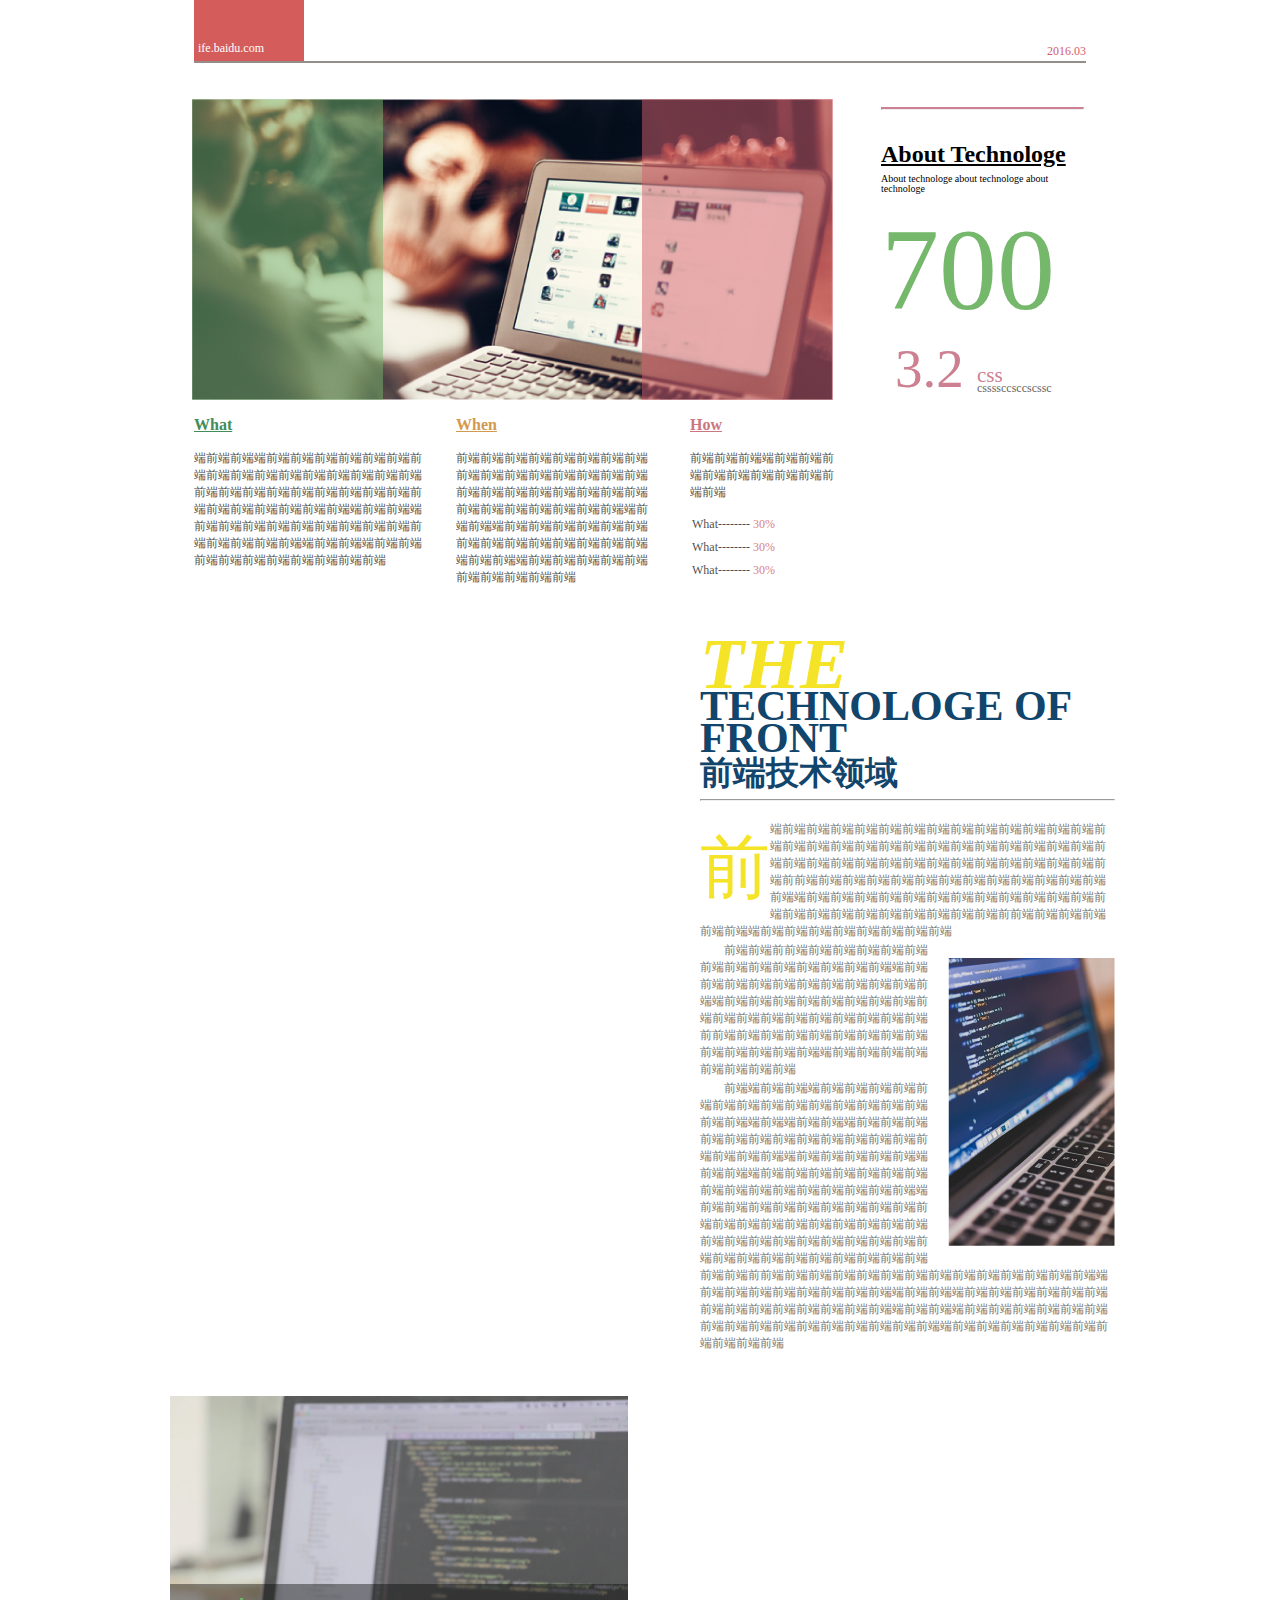
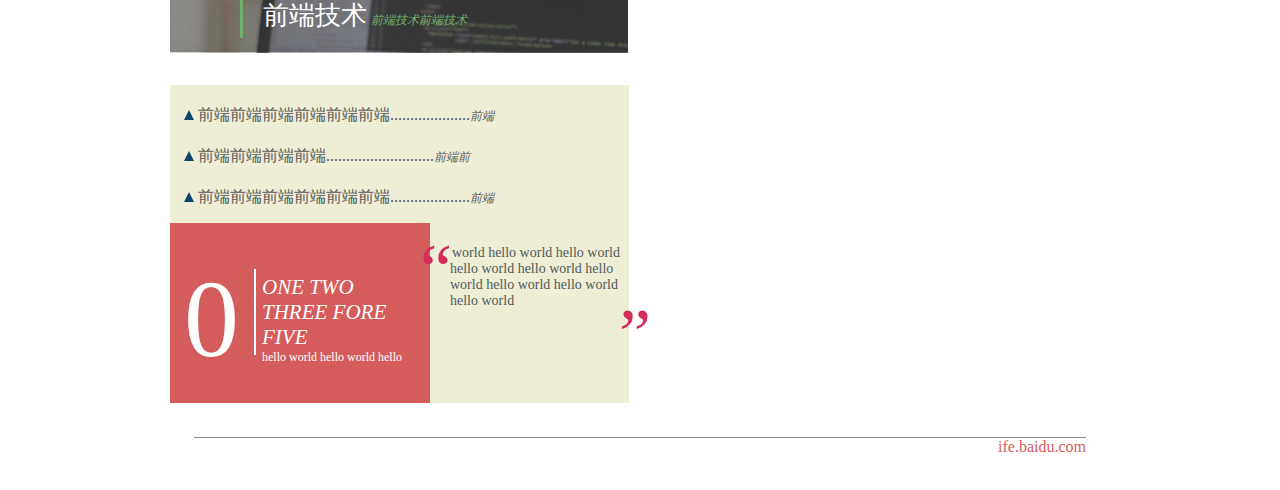
<file: xiaowei/mission6/index.html>
<!DOCTYPE html>
<html lang="en">
<head>
    <meta charset="UTF-8">
    <title>task6</title>
    <link rel="stylesheet" href="css/index-css.css">
</head>
<body>
    <header class="clearfix">
        <div>
            <span>ife.baidu.com</span>
        </div>
        <span>2016.03</span>
    </header>

    <main>
        <div class="top-left">
            <div class="top-left-img">
                <img src="resource/top-left-img.png" alt="">
                <div class="top-left-left"></div>
                <div class="top-left-right"></div>
            </div>

            <div class="top-right">
                <hr />
                <h3>About Technologe</h3>
                <p>About technologe about technologe  about technologe</p>
                <div>700</div>
                <div>
                    <span>3.2</span>
                    <span>css</span>
                    <span>cssssccsccscssc</span>
                </div>
            </div>

            <div class="top-right-what">
                <h3>What</h3>
                <p>端前端前端端前端前端前端前端前端前端前端前端前端前端前端前端前端前端前端前端前端前端前端前端前端前端前端前端前端前端前端前端前端前端前端前端端前端前端端前端前端前端前端前端前端前端前端前端前端前端前端前端前端端前端前端端前端前端前端前端前端前端前端前端前端前端</p>
            </div>
            <div class="top-right-when">
                <h3>When</h3>
                <p>前端前端前端前端前端前端前端前端前端前端前端前端前端前端前端前端前端前端前端前端前端前端前端前端前端前端前端前端前端前端前端端前端前端端前端前端前端前端前端前端前端前端前端前端前端前端前端前端端前端前端端前端前端前端前端前端前端前端前端前端前端</p>
            </div>
            <div class="top-right-how">
                <h3>How</h3>
                <p>前端前端前端端前端前端前端前端前端前端前端前端前端前端</p>
                <ul>
                    <li>What-------- <span>30%</span></li>
                    <li>What-------- <span>30%</span></li>
                    <li>What-------- <span>30%</span></li>
                </ul>
            </div>
        </div>



        <div class="bottom-left">
            <h3><span>THE</span> TECHNOLOGE OF FRONT<br /><span>前端技术领域</span></h3>
            <hr />
            <div>
                <p><span>前</span>端前端前端前端前端前端前端前端前端前端前端前端前端前端前端前端前端前端前端前端前端前端前端前端前端前端前端前端前端前端前端前端前端前端前端前端前端前端前端前端前端前端前端前前端前端前端前端前端前端前端前端前端前端前端前端前端前端端前端前端前端前端前端前端前端前端前端前端前端前端前端前端前端前端前端前端前端前端前端前端前前端前端前端前端前端前端端前端前端前端前端前端前端前端前端</p>
                <img src="resource/bottom-left.png" alt="">
                <p>前端前端前前端前端前端前端前端前端前端前端前端前端前端前端前端前端端前端前端前端前端前端前端前端前端前端前端前端端前端前端前端前端前端前端前端前端前端前端前端前端前端前端前端前端前端前端前前端前端前端前端前端前端前端前端前端前端前端前端前端前端端前端前端前端前端前端前端前端前端</p>
                <p>前端端前端前端端前端前端前端前端前端前端前端前端前端前端前端前端前端前端前端前端端前端端前端前端端前端前端前端前端前端前端前端前端前端前端前端前端前端前端前端前端端前端前端前端前端前端端前端前端端前端前端前端前端前端前端前端前端前端前端前端前端前端前端前端前端端前端前端前端前端前端前端前端前端前端前端前端前端前端前端前端前端前端前端前端前端前端前端前端前端前端前端前端前端前端前端前端前端前端前端前端前端前端前端前端前端前前端前端前端前端前端前端前端前端前端前端前端前端前端前端端前端前端前端前端前端前端前端前端端前端前端端前端前端前端前端前端前端前端前端前端前端前端前端前端前端端前端前端端前端前端前端前端前端前端前端前端前端前端前端前端前端前端前端前端端前端前端前端前端前端前端前端前端前端前端</p>
            </div>
        </div>

        <div class="bottom-right">
            <div class="bottom-right-top">
                <img src="resource/bottom-right.png" alt="">
                <div>
                </div>
                <p>
                    <span>前端技术</span>
                    <span>前端技术前端技术</span>
                </p>
            </div>

            <div class="bottom-right-bottom">
                <ul>
                    <li><span class="triangle"></span> 前端前端前端前端前端前端....................<span class="bottom-right-bottom-right">前端</span></li>
                    <li><span class="triangle"></span> 前端前端前端前端...........................<span class="bottom-right-bottom-right">前端前</span></li>
                    <li><span class="triangle"></span> 前端前端前端前端前端前端....................<span class="bottom-right-bottom-right">前端</span></li>
                </ul>
                <div class="bottom-right-bottom-left">
                    <span>0</span>

                    <div>
                        <p>
                            ONE TWO <br />THREE FORE FIVE
                        </p>
                        <p>
                            hello world hello world hello
                        </p>
                    </div>
                </div>
                <div>
                    <span>“</span>
                    world hello world hello world hello world hello world hello world hello world hello world hello world
                    <span>”</span>
                </div>
            </div>
        </div>
    </main>


    <footer>
        <span>ife.baidu.com</span>
    </footer>
</body>
</html>
</file>
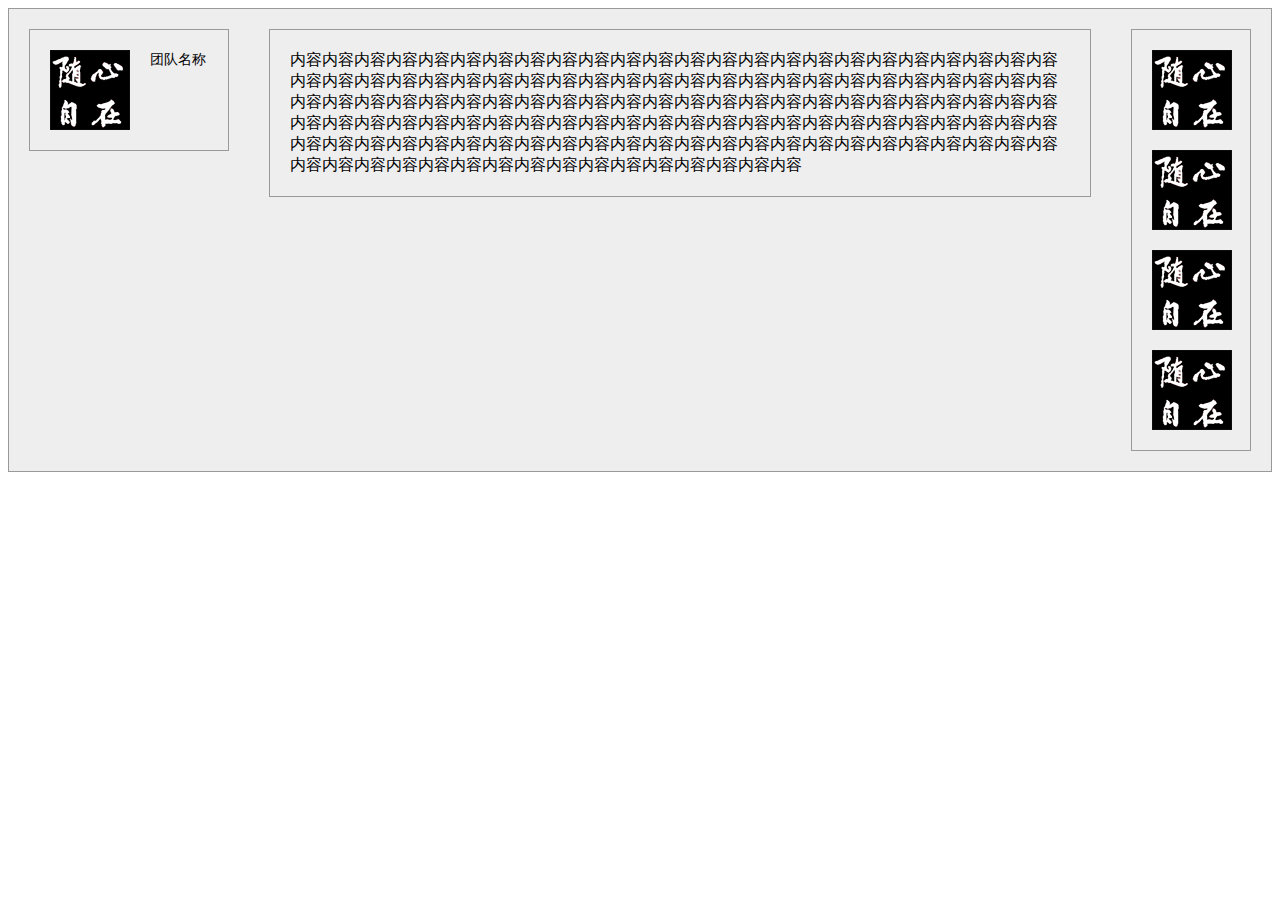
<file: xiaowei/mission3/index2.html>
<!DOCTYPE html>
<html lang="en">
<head>
    <meta charset="UTF-8">
    <title>task2</title>
    <style>
        .clearfix {
            overflow: auto;
            zoom: 1;
        }

        div:not(.middle){
            box-sizing:border-box;
            padding: 20px;
            background-color: #eee;
            border: 1px solid #999;
        }

        img {
            float: left;
        }

        img:not(:first-child) {
            margin-top: 20px;
        }

        span {
            margin-left: 20px;
            font-size: 14px;
        }

        .left {
            width: 200px;
            float: left;
            margin-left: -100%;
        }

        .right {
            width: 120px;
            float: left;
            margin-left: -120px;
        }

        .middle {
            float: left;
            width: 100%;
        }

        .middle div {
            margin: 0px 160px 0px 240px;
        }
    </style>
</head>
<body>
    <!-- 双飞翼布局 -->
    <div class="container clearfix">
        <div class="middle">
            <div class="middle-content">内容内容内容内容内容内容内容内容内容内容内容内容内容内容内容内容内容内容内容内容内容内容内容内容内容内容内容内容内容内容内容内容内容内容内容内容内容内容内容内容内容内容内容内容内容内容内容内容内容内容内容内容内容内容内容内容内容内容内容内容内容内容内容内容内容内容内容内容内容内容内容内容内容内容内容内容内容内容内容内容内容内容内容内容内容内容内容内容内容内容内容内容内容内容内容内容内容内容内容内容内容内容内容内容内容内容内容内容内容内容内容内容内容内容内容内容内容内容内容内容内容内容内容内容内容内容内容内容内容内容内容内容内容内容内容内容</div>
        </div>
        <div class="left">
            <img src="resource/logo.png" alt="" />
            <span>团队名称</span>
        </div>
        <div class="right">
            <img src="resource/logo.png" />
            <img src="resource/logo.png" />
            <img src="resource/logo.png" />
            <img src="resource/logo.png" />
        </div>
    </div>
</body>
</html>
</file>
<file: xiaowei/mission2/css/indexCss.css>
/*
任务
    导航栏
        纵向排列，向右对齐，背景色
    主体
        标题字体颜色，段落前空两格，边框阴影
    侧栏
        标题旁的横杠，提示字体颜色
 */
body {
    margin-top: 0;
    background-color: rgb(222,222,222);
}

header > img {
    margin-left: 36px;
}

header {
    background-color: rgb(51,51,51);
}

nav {
    float: right;
}

nav > ul > li {
    float: left;
    margin-left: 1em;
    margin-right: 1em;
}

nav > ul > li > a {
    color: white;
    text-decoration: none;
    font-size: 16px;
}

nav > ul > li > a:hover {
    color: rgb(160,160,160);
}

h3 {
    color: gray;
}

.au-msg {
    color: gray;
}

article,aside {
    margin: 12px 24px 12px 24px;
    background-color: white;
    padding: 40px 20px 40px 20px;
    box-shadow: 5px 5px 5px #888888;
}

article > p {
    text-indent: 2em;
}

.main-article-dl > div {
    border: 1px solid gray;
}

figure {
    border: 1px solid gray;
    width: 128px;
    height: 126px;
    text-align: center;
    padding-top: 8px;
}

figure img {
    width: 98px;
    height: 80px;
}

table {
    width: 100%;
    border-collapse:collapse;
    text-align: left;
}

th {
    color: white;
    background-color: rgb(51,51,51);
    border: 1px solid white;
}

td {
    border: 1px solid rgb(204,204,204);
}

.table-last-tr {
    background-color: rgb(204,204,204);
}

aside > h2 > span {
    border: 2px solid rgb(204,204,204);
}

.hint {
    color: rgb(204,204,204);
}

.register-input-name {
    text-align: right;
}

aside td {
    border: 0 solid white;
}

aside table {
    border-collapse: separate;
    border-spacing: 10px;
}

textarea {
    width: 100%;
    height: 100%;
}

button {
    width: 100%;
    height: 38px;
    background-color: rgb(51,85,208);
    color: white;
    font-size: 16px;
    border-radius: 8px;
}

footer {
    background-color: rgb(51,51,51);
    height: 76px;
    margin-bottom: 0;
    text-align: center;
    padding-top: 20px;
}

footer div {
    color: white;
    font-size: 12px;
}
</file>
<file: xiaowei/mission3/css/indexCss.css>
.clearfix {
    overflow: auto;
    zoom: 1;
}

.container {
    width: 100%;
}

div {
    box-sizing:border-box;
    padding: 20px;
    background-color: #eee;
    border: 1px solid #999;
}

.left {
    width: 200px;
    float: left;
}

.center {
    width: auto;
    margin-left: 240px;
    margin-right: 160px;
}

.right {
    width: 120px;
    float: right;
}

img {
    float: left;
}

img:not(:first-child) {
    margin-top: 20px;
}

span {
    margin-left: 20px;
    font-size: 14px;
}
</file>
<file: xiaowei/mission5/css/indexCss.css>
body {
    margin: 0;
    background-color: rgb(222,222,222);
}

header > img {
    margin-left: 36px;
}

header {
    background-color: rgb(51,51,51);
    width: 100%;
}

nav {
    float: right;
}

nav > ul > li {
    float: left;
    margin-left: 1em;
    margin-right: 1em;
}

nav > ul > li > a {
    color: white;
    text-decoration: none;
    font-size: 16px;
}

nav > ul > li > a:hover {
    color: rgb(160,160,160);
}

h3 {
    color: gray;
}

.au-msg {
    color: gray;
}

article,aside {
    background-color: white;
    padding: 40px 20px 40px 20px;
    box-shadow: 5px 5px 5px #888888;
}

article:not(:first-child) {
    margin-top: 20px;
}

article > p {
    text-indent: 2em;
}

.main-article-dl > div {
    border: 1px solid gray;
}

figure {
    border: 1px solid gray;
    width: 128px;
    height: 126px;
    text-align: center;
    padding-top: 8px;
    float: left;
}

figure img {
    width: 98px;
    height: 80px;
}

table {
    width: 100%;
    border-collapse:collapse;
    text-align: left;
}

th {
    color: white;
    background-color: rgb(51,51,51);
    border: 1px solid white;
}

td {
    border: 1px solid rgb(204,204,204);
}

.table-last-tr {
    background-color: rgb(204,204,204);
}

aside > h2 > span {
    border: 2px solid rgb(204,204,204);
}

.hint {
    color: rgb(204,204,204);
}

.register-input-name {
    text-align: right;
}

aside td {
    border: 0 solid white;
}

aside table {
    border-collapse: separate;
    border-spacing: 10px;
}

textarea {
    width: 100%;
    height: 100%;
}

button {
    width: 100%;
    height: 38px;
    background-color: rgb(51,85,208);
    color: white;
    font-size: 16px;
    border-radius: 8px;
}

footer {
    background-color: rgb(51,51,51);
    height: 76px;
    margin-bottom: 0;
    text-align: center;
    padding-top: 20px;
}

footer div {
    color: white;
    font-size: 12px;
}
</file>
<file: xiaowei/mission6/css/index-css.css>
.clearfix {
    overflow: auto;
    zoom: 1;
}

body {
    width: 980px;
    height: 1386px;
    margin: auto;
}

header {
    border-bottom: 2px solid #938e8c;
    position: relative;
    width: 892px;
    margin: 0 auto;
}

header>div {
    float: left;
    background-color: #d45d5c;
    width: 110px;
    height: 61px;
}

header>div>span {
    position: relative;
    top: 38px;
    left: 4px;
    color: #ffffff;
    font-family: 黑体;
    font-size: 12px;
}

header>span {
    float: right;
    margin-top: 44px;
    font-size: 12px;
    font-family: 黑体;
    color: #d45d6c;
  }

/*header>hr {*/
    /*border-top:2px solid #938e8c;*/
    /*width: 892px;*/
    /*margin: 0 auto;*/
/*}*/

main {
    margin-top: 36px;
}

.top-left-img {
    position: relative;
    width: 641px;
    height: 301px;
    margin-left: 42px;
    float: left;
}

.top-left-left {
    width: 191px;
    height: 301px;
    background-color: #75b86b;
    opacity: 0.5;
    position: absolute;
    top: 0px;
    left: 0px;
}

.top-left-right {
    width: 191px;
    height: 301px;
    background-color: #d45d6c;
    opacity: 0.5;
    position: absolute;
    top: 0px;
    right: 0px;
}

.top-right {
    height: 301px;
    width: 203px;
    float: left;
    margin-left: 48px;
}

.top-right>h3{
    font-size: 24px;
    color: #000000;
    font-family: 微软雅黑;
    line-height: 40px;
    text-decoration: underline;
    margin-bottom: 0px;
}

.top-right>p {
    font-size: 10px;
    font-family: 楷体;
    line-height: 10px;
    margin-top: 0px;
}

.top-right>div:nth-of-type(1){
    font-size: 116px;
    color: #75b86b;
    font-family: 微软雅黑, serif;
    /*text-decoration: underline;*/
    /*font-style: italic;*/
}

.top-right>div:nth-of-type(2) {
    position: relative;
    margin-left: 14px;
}

.top-right>div>span:nth-of-type(1) {
    font-size: 55px;
    color: #cc8091;
}

.top-right>div>span:nth-of-type(2) {
    font-size: 21px;
    color: #cc8091;
    position: absolute;
    top: 26px;
    left: 82px;
}

.top-right>div>span:nth-of-type(3) {
    font-size: 12px;
    color: #231815;
    opacity: 0.7;
    position: absolute;
    top: 44px;
    left: 82px;
}

.top-right hr {
    border-top:2px solid #cc8091;
    width: 201px;
}

.top-right-what {
    width: 228px;
    margin-left: 44px;
    float: left;
}

.top-right-what>p {
    font-size: 12px;
    font-family: 微软雅黑;
    opacity: 0.7;
}

.top-right-what>h3 {
    font-size: 16px;
    font-style: inherit;
    text-decoration: underline;
    color: #418c59;
}

.top-right-when {
    width: 200px;
    margin-left: 34px;
    float: left;
}

.top-right-when>h3 {
    font-size: 16px;
    font-style: inherit;
    text-decoration: underline;
    color: #d2994f;
}

.top-right-when>p {
    font-size: 12px;
    font-family: 微软雅黑;
    opacity: 0.7;
}

.top-right-how {
    width: 154px;
    margin-left: 34px;
    float: left;
}

.top-right-how>h3 {
    font-size: 16px;
    font-style: inherit;
    text-decoration: underline;
    color: #cc7680;
}

.top-right-how>p {
    font-size: 12px;
    font-family: 微软雅黑;
    opacity: 0.7;
}

.top-right-how>ul {
    padding-left: 2px;
}

.top-right-how>ul>li {
    font-size: 12px;
    margin: 8px 0px;
    opacity: 0.7;
    list-style-type: none;
}

.top-right-how>ul>li>span {
    font-size: 12px;
    color: #cd4a48;
    font-family: 微软雅黑;
}


.bottom-left {
    float: left;
    margin-left: 44px;
    width: 415px;
}

.bottom-left>div>p {
    font-size: 12px;
    font-family: 宋体;
    color: #767777;
    margin: 2px 0px;
}
.bottom-left>div>p:first-of-type {
    margin-top: 20px;
}

.bottom-left>div>p:not(:first-child) {
    text-indent:2em;
}

.bottom-left div img {
    float: right;
    margin: 16px 0px 16px 16px;
}

.bottom-left>h3 {
    font-size: 42px;
    color: #11456b;
    font-family: 黑体;
    margin-bottom: 10px;
    margin-top: 54px;
    line-height: 32px;
}

.bottom-left>h3>span:nth-of-type(1) {
    font-size: 72px;
    color: #f5e327;
    font-style: italic;
}
.bottom-left>h3>span:nth-of-type(2) {
    font-size: 33px;
    color: #11456b;
    font-family: 黑体;
    font-weight: bold;
}

.bottom-left>div>p>span {
    font-size: 70px;
    color: #f5e327;
    font-family: 微软雅黑;
    float: left;
}

.bottom-right {
    float: left;
    margin-left: 20px;
    width: 458px;
}

.bottom-right-top {
    width: 458px;
    position: relative;
    margin-top: 42px;
}

.bottom-right-top>img {
    float: right;
}

.bottom-right-top>div {
    background-color: black;
    opacity: 0.4;
    height: 68px;
    width: 458px;
    position: absolute;
    top: 188px;
}

.bottom-right-top>p {
    position: absolute;
    bottom: -258px;
    height: 40px;
    margin-left: 70px;
    padding-left: 20px;
    border-left: 3px solid #72b16a;
}

.bottom-right-top>p>span:first-of-type {
    font-size: 26px;
    color: #ffffff;
    font-family: 微软雅黑;
}

.bottom-right-top>p>span:nth-of-type(2) {
    font-size: 12px;
    color: #72b16a;
    font-family: 微软雅黑;
    font-style: italic;
}

.bottom-right-bottom {
    width: 459px;
    height: 318px;
    background-color: #eeedd6;
    float: left;
    margin-top: 32px;
    position: relative;
}

.bottom-right-bottom>ul {
    list-style: none;
    padding-left: 14px;
}

.bottom-right-bottom>ul>li {
    font-size: 16px;
    color: #5a5b5b;
    font-family: 宋体;
    margin: 20px 0px;
    text-align: left;
}

.bottom-right-bottom-right {
    font-size: 12px;
    font-family: 宋体;
    font-style: italic;
    text-align: right;
}

.triangle {
    width: 0;
    height: 0;
    border-left:5px solid transparent;
    border-right: 5px solid transparent;
    border-bottom: 10px solid #10456b;
    display: inline-block;
}

.bottom-right-bottom>div:first-of-type {
    width: 260px;
    height: 180px;
    background-color: #d45d5c;
    position: absolute;
    bottom: 0px;
}

.bottom-right-bottom>div:first-of-type>span:first-of-type {
    font-size: 110px;
    color: #ffffff;
    font-family: 微软雅黑;
    float: left;
    position: absolute;
    left: 14px;
    bottom: 20px;
}

.bottom-right-bottom>div:nth-of-type(2) {
    float: left;
    width: 171px;
    height: 160px;
    position: absolute;
    top: 160px;
    right: 8px;
    font-size: 14px;
    color: #515b5b;
}

.bottom-right-bottom>div:nth-of-type(2)>span:nth-of-type(1) {
    font-size: 72px;
    color: #d42d5c;
    float: left;
    font-family: 黑体;
    height: 30px;
    margin-left: -30px;
    margin-top: -16px;
}

.bottom-right-bottom>div:nth-of-type(2)>span:nth-of-type(2) {
    font-size: 72px;
    color: #d42d5c;
    float: right;
    font-family: 黑体;
    height: 30px;
    margin-right: -30px;
}

.bottom-right-bottom-left>div {
    border-left: 2px solid #ffffff;
    height: 86px;
    float: left;
    width: 174px;
    position: absolute;
    bottom: 48px;
    right: 0px;
}

.bottom-right-bottom-left>div>p:nth-of-type(1) {
    font-size: 21px;
    color: #ffffff;
    font-family: 黑体;
    font-style: italic;
    margin: 6px 6px 0px 6px;

}

.bottom-right-bottom-left>div>p:nth-of-type(2) {
    font-size: 12px;
    color: #ffffff;
    font-family: 黑体;
    margin: 0px 6px;

}

footer {
    float: left;
    border-top: 1px solid #938e8c;
    width: 892px;
    margin: 34px 44px;
    position: relative;
}

footer>span {
    float: right;
    color: #d45d5c;
    font-family: 黑体;
}
</file>
